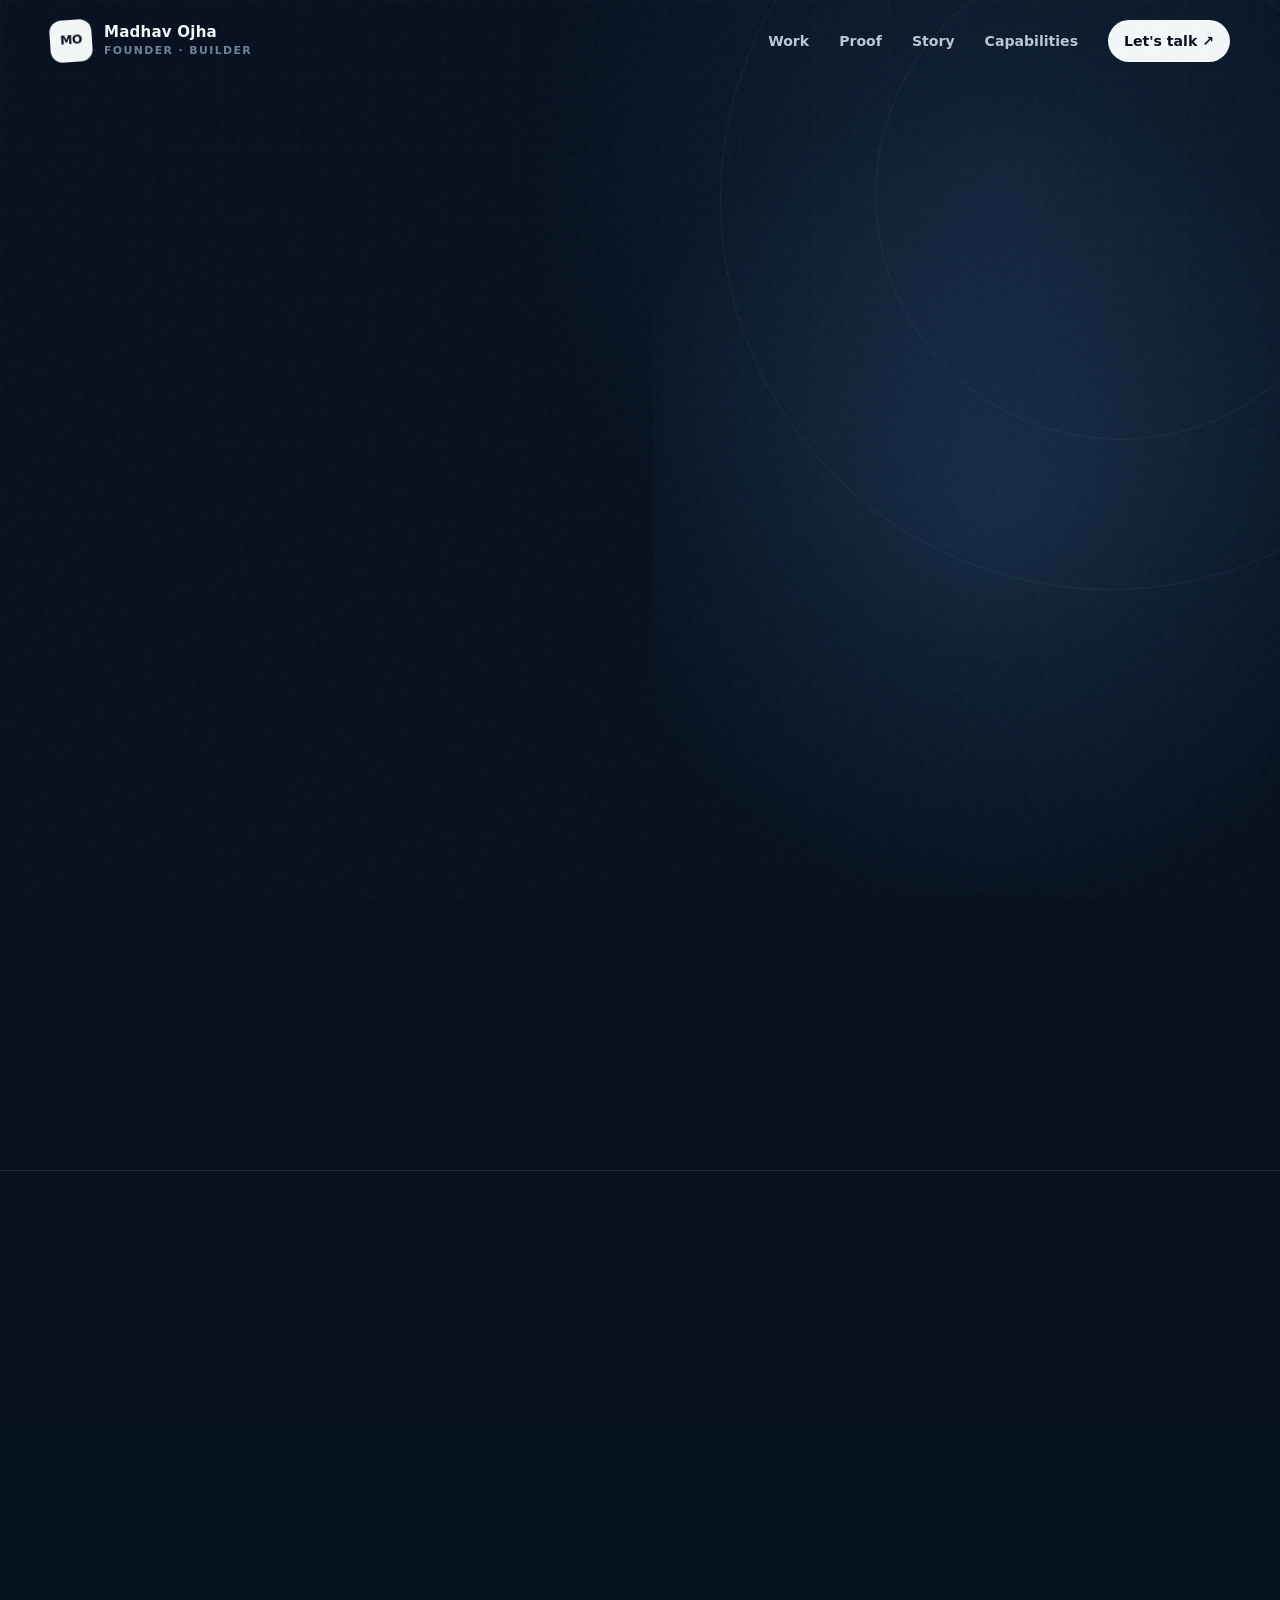
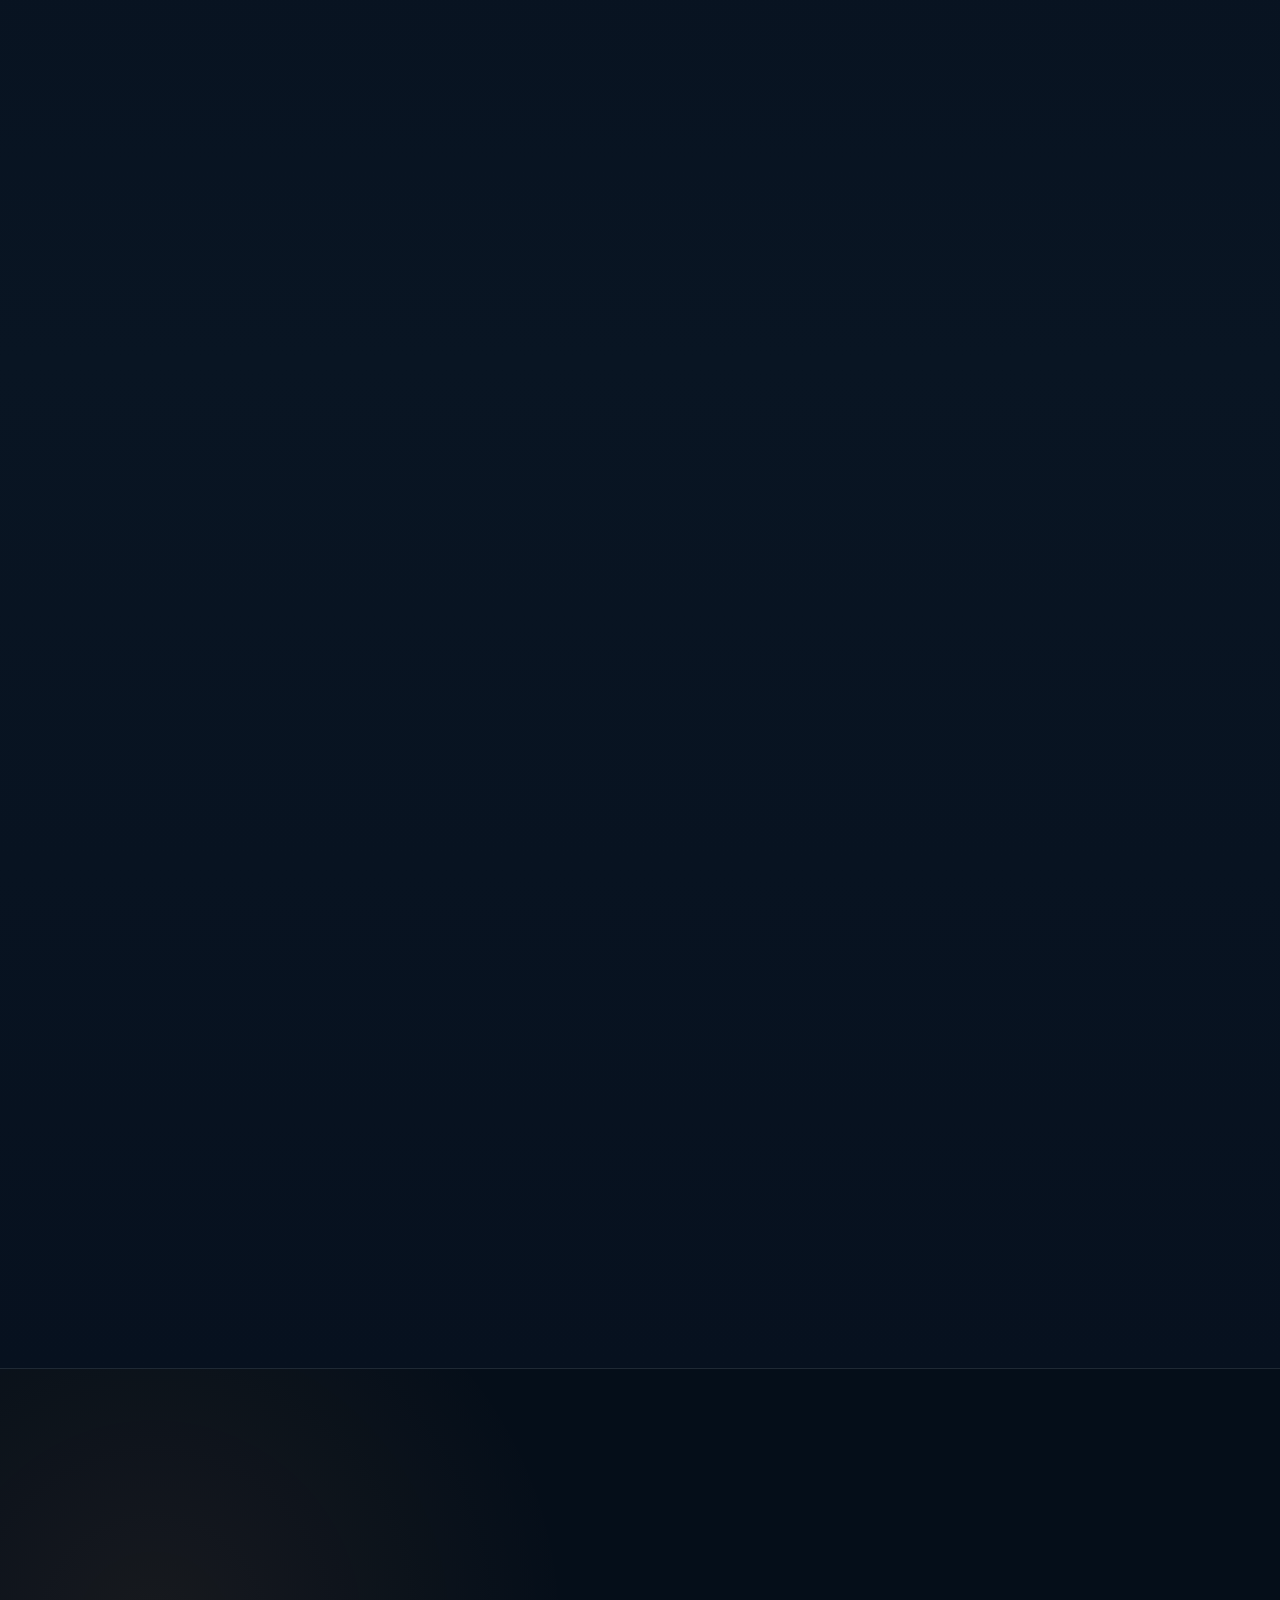
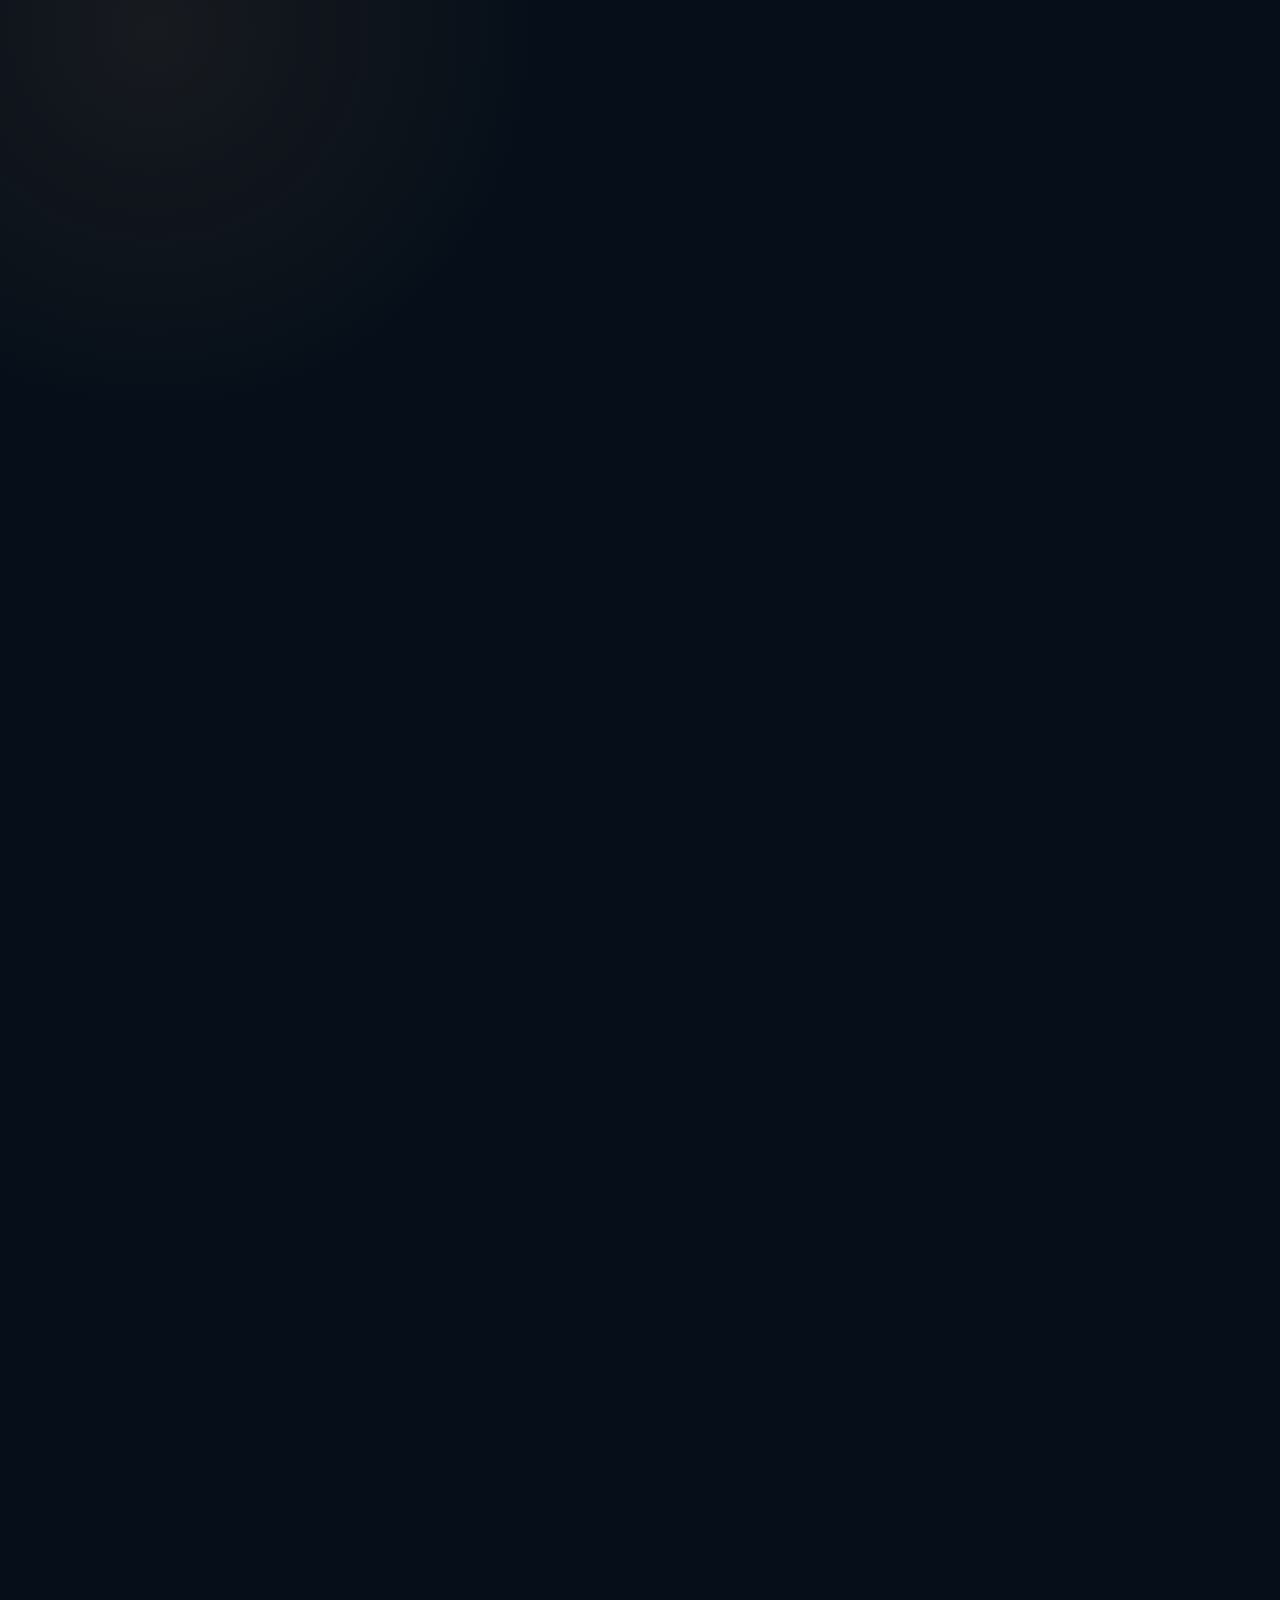
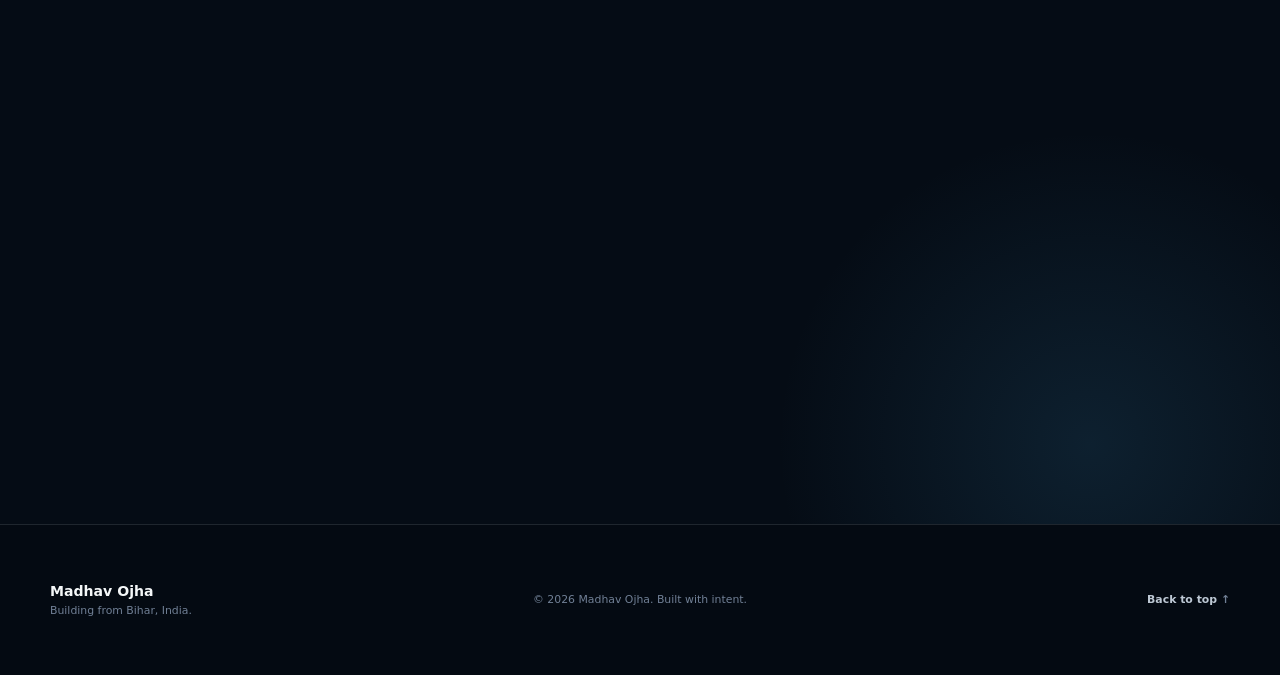
<file: index.html>
<!doctype html>
<html lang="en">
<head>
  <meta charset="utf-8">
  <meta name="viewport" content="width=device-width, initial-scale=1">
  <title>Madhav Ojha — Founder, Product Builder & Aeronautical Engineer</title>
  <meta name="description" content="Portfolio of Madhav Ojha—founder, SIH internal hackathon 1st-rank achiever and IIT Kharagpur competition semifinalist—building practical technology for Bharat.">
  <meta name="author" content="Madhav Ojha">
  <meta name="color-scheme" content="dark">
  <meta property="og:type" content="website">
  <meta property="og:title" content="Madhav Ojha — Founder & Product Builder">
  <meta property="og:description" content="Founder and product builder with a 1st-rank SIH internal hackathon finish and an IIT Kharagpur semifinal milestone.">
  <meta property="og:image" content="assets/images/madhav-ojha.jpg">
  <meta name="twitter:card" content="summary_large_image">
  <meta name="twitter:title" content="Madhav Ojha — Founder & Product Builder">
  <meta name="twitter:description" content="Founder and product builder with a 1st-rank SIH internal hackathon finish and an IIT Kharagpur semifinal milestone.">
  <meta name="twitter:image" content="assets/images/madhav-ojha.jpg">
  <meta http-equiv="Content-Security-Policy" content="default-src 'self'; img-src 'self' data:; style-src 'self'; script-src 'self' 'sha256-ChSaBWZiOTG/kUH80FujHdT/O9gK1FM9XyhYd1ic60k='; connect-src 'self'; object-src 'none'; base-uri 'self'; form-action 'self'">
  <link rel="icon" href="favicon.svg" type="image/svg+xml">
  <link rel="apple-touch-icon" sizes="180x180" href="assets/images/apple-touch-icon.png">
  <link rel="manifest" href="site.webmanifest">
  <link rel="preload" href="assets/images/madhav-ojha.jpg" as="image">
  <link rel="stylesheet" href="assets/css/styles.css">
  <script defer src="assets/js/app.js"></script>
  <script type="application/ld+json">
  {
    "@context": "https://schema.org",
    "@type": "Person",
    "name": "Madhav Ojha",
    "jobTitle": "Founder and Product Builder",
    "description": "Founder and aeronautical engineering student; 1st-rank achiever at a Smart India Hackathon internal round and semifinalist in an IIT Kharagpur competition.",
    "affiliation": {
      "@type": "CollegeOrUniversity",
      "name": "Nalanda College of Engineering, Chandi"
    },
    "sameAs": [
      "https://www.linkedin.com/in/madhav-ojha-a5b8b5340",
      "https://www.instagram.com/buxar__wale"
    ]
  }
  </script>
</head>
<body>
  <a class="skip-link" href="#main-content">Skip to content</a>

  <div class="page-noise" aria-hidden="true"></div>
  <div class="scroll-progress" aria-hidden="true"><span id="scroll-progress-bar"></span></div>

  <header class="site-header" id="site-header">
    <div class="container header-inner">
      <a class="brand" href="#top" aria-label="Madhav Ojha, home">
        <span class="brand-mark" aria-hidden="true">MO</span>
        <span class="brand-copy">
          <strong>Madhav Ojha</strong>
          <small>Founder · Builder</small>
        </span>
      </a>

      <button class="menu-toggle" id="menu-toggle" type="button" aria-expanded="false" aria-controls="site-menu" aria-label="Open navigation">
        <span></span><span></span>
      </button>

      <nav class="site-nav" id="site-menu" aria-label="Main navigation">
        <a href="#work">Work</a>
        <a href="#proof">Proof</a>
        <a href="#story">Story</a>
        <a href="#capabilities">Capabilities</a>
        <a href="#contact" class="nav-cta">Let's talk <span aria-hidden="true">↗</span></a>
      </nav>
    </div>
  </header>

  <main id="main-content">
    <section class="hero" id="top" aria-labelledby="hero-title">
      <div class="hero-orbit orbit-one" aria-hidden="true"></div>
      <div class="hero-orbit orbit-two" aria-hidden="true"></div>
      <div class="container hero-grid">
        <div class="hero-copy reveal">
          <div class="availability"><span aria-hidden="true"></span> Open to purposeful collaborations</div>
          <p class="eyebrow">Founder · Product Builder · Aeronautical Engineering '28</p>
          <h1 id="hero-title">Building practical technology for <em>Bharat's everyday problems.</em></h1>
          <p class="hero-lede">I turn ground-level problems into focused digital products—from safer physical identity and crop intelligence to business operations and event technology.</p>
          <div class="hero-actions">
            <a class="button button-primary" href="#work">Explore selected work <span aria-hidden="true">↓</span></a>
            <a class="button button-quiet" href="https://wa.me/919341934955?text=Hi%20Madhav%2C%20I%20came%20across%20your%20portfolio." target="_blank" rel="noopener noreferrer">Start a conversation <span aria-hidden="true">↗</span></a>
          </div>
          <div class="hero-proof" aria-label="Profile highlights">
            <div><strong>1st</strong><span>SIH Internal Hackathon</span></div>
            <div><strong class="hero-proof-word">Semifinalist</strong><span>IIT Kharagpur</span></div>
            <div><strong>05</strong><span>Focused ventures</span></div>
          </div>
        </div>

        <div class="portrait-stage reveal reveal-delay" aria-label="Portrait of Madhav Ojha">
          <div class="portrait-halo" aria-hidden="true"></div>
          <figure class="portrait-card">
            <img src="assets/images/madhav-ojha.jpg" width="1024" height="1536" alt="Madhav Ojha in formal attire">
            <figcaption>
              <span>Currently building</span>
              <strong>FindVault</strong>
            </figcaption>
          </figure>
          <div class="floating-note note-top" aria-hidden="true">
            <span>01</span>
            <p>Founder mindset<br><strong>Problem → Product</strong></p>
          </div>
          <div class="floating-note note-bottom" aria-hidden="true">
            <span class="signal-dot"></span>
            <p>Startup Bihar<br><strong>Selected</strong></p>
          </div>
        </div>
      </div>

      <div class="container trust-strip reveal" aria-label="Focus areas">
        <span>Identity Tech</span>
        <i aria-hidden="true"></i>
        <span>AgriTech</span>
        <i aria-hidden="true"></i>
        <span>Business OS</span>
        <i aria-hidden="true"></i>
        <span>AI Workflows</span>
        <i aria-hidden="true"></i>
        <span>Community Impact</span>
      </div>
    </section>

    <section class="section work-section" id="work" aria-labelledby="work-title">
      <div class="container">
        <div class="section-heading reveal">
          <div>
            <p class="eyebrow">Selected work · 2026</p>
            <h2 id="work-title">Products built around real friction.</h2>
          </div>
          <p>I focus on useful systems with a clear user, a measurable problem and a realistic path from prototype to adoption.</p>
        </div>

        <article class="featured-project reveal">
          <div class="project-visual findvault-visual" aria-hidden="true">
            <div class="fv-ring ring-a"></div>
            <div class="fv-ring ring-b"></div>
            <div class="qr-device">
              <div class="device-top"><span></span><span></span><span></span></div>
              <div class="mini-qr">
                <i></i><i></i><i></i><i></i><i></i><i></i><i></i><i></i><i></i>
              </div>
              <strong>FINDVAULT</strong>
              <small>SCAN · VERIFY · CONNECT</small>
            </div>
            <span class="visual-label label-one">Owner verified</span>
            <span class="visual-label label-two">Privacy first</span>
          </div>
          <div class="project-copy">
            <div class="project-meta"><span class="status status-live"><i></i> Live platform</span><span>01 / Flagship</span></div>
            <h3>FindVault</h3>
            <p class="project-summary">A QR-powered digital identity layer for belongings, vehicles and community assets—helping people reconnect without exposing private contact details.</p>
            <ul class="project-points">
              <li>Secure owner verification and private contact bridge</li>
              <li>Lost-and-found, vehicle tag and Gram Suraksha workflows</li>
              <li>Business asset lifecycle and digital certificates</li>
            </ul>
            <div class="tag-list" aria-label="FindVault technologies"><span>QR Identity</span><span>Firebase</span><span>Flutter</span><span>Community Tech</span></div>
            <a class="text-link" href="https://findvault-55a8e.web.app" target="_blank" rel="noopener noreferrer">Visit live platform <span aria-hidden="true">↗</span></a>
          </div>
        </article>

        <div class="project-grid">
          <article class="project-card reveal" data-accent="green">
            <div class="project-index">02</div>
            <div class="project-icon" aria-hidden="true">
              <svg viewBox="0 0 32 32"><path d="M25 5C14 5 7 10 7 19c0 4 3 7 7 7 9 0 12-10 11-21Z"/><path d="M7 27c3-7 8-11 15-15"/></svg>
            </div>
            <span class="status"><i></i> In development</span>
            <h3>Farm Guardian</h3>
            <p>AI-assisted crop disease detection, weather-linked risk, offline advisory and farmer-first multilingual workflows.</p>
            <div class="tag-list"><span>AI/ML</span><span>AgriTech</span><span>Offline-first</span></div>
          </article>

          <article class="project-card reveal" data-accent="amber">
            <div class="project-index">03</div>
            <div class="project-icon" aria-hidden="true">
              <svg viewBox="0 0 32 32"><rect x="6" y="4" width="20" height="24" rx="3"/><path d="M10 10h12M10 15h5M10 20h5M20 15v7M17 19h6"/></svg>
            </div>
            <span class="status"><i></i> Product build</span>
            <h3>OmniHisab</h3>
            <p>A modular business operating system for dues, billing, inventory, reminders and everyday service workflows.</p>
            <div class="tag-list"><span>Business OS</span><span>Flutter</span><span>Automation</span></div>
          </article>

          <article class="project-card reveal" data-accent="pink">
            <div class="project-index">04</div>
            <div class="project-icon" aria-hidden="true">
              <svg viewBox="0 0 32 32"><rect x="4" y="7" width="24" height="18" rx="4"/><circle cx="12" cy="14" r="3"/><path d="m7 22 6-5 4 3 4-4 5 6"/></svg>
            </div>
            <span class="status"><i></i> Prototype</span>
            <h3>VivahAI</h3>
            <p>A private event-memory workflow that matches guest selfies to event photos and delivers galleries and reels on WhatsApp.</p>
            <div class="tag-list"><span>Computer Vision</span><span>Events</span><span>WhatsApp</span></div>
          </article>

          <article class="project-card reveal" data-accent="blue">
            <div class="project-index">05</div>
            <div class="project-icon" aria-hidden="true">
              <svg viewBox="0 0 32 32"><path d="M7 22h18l-2-14H9L7 22Z"/><path d="M10 22v4M22 22v4M12 12h8M5 26h22"/></svg>
            </div>
            <span class="status"><i></i> MVP</span>
            <h3>RailSahayak</h3>
            <p>A passenger-support concept for station intelligence, local products and simpler access to useful railway information.</p>
            <div class="tag-list"><span>Travel Tech</span><span>Data</span><span>Mobile</span></div>
          </article>
        </div>
      </div>
    </section>

    <section class="section proof-section" id="proof" aria-labelledby="proof-title">
      <div class="container">
        <div class="section-heading reveal">
          <div>
            <p class="eyebrow">Proof & milestones</p>
            <h2 id="proof-title">The work behind the words.</h2>
          </div>
          <p>A curated record of competition outcomes, recognition, research and continuous learning—grounded in original certificates and award visuals.</p>
        </div>

        <div class="competition-spotlights reveal" aria-label="Featured competition milestones">
          <article class="competition-spotlight competition-spotlight--sih">
            <div class="competition-spotlight-top">
              <span class="competition-number">01</span>
              <small>National innovation track</small>
            </div>
            <div class="competition-spotlight-copy">
              <p>Smart India Hackathon</p>
              <strong>1st Rank</strong>
              <h3>Internal Hackathon</h3>
              <span>Secured the top position at the institute-level internal round—turning a real problem into a focused solution through rapid prototyping and team execution.</span>
            </div>
            <footer><span>Problem solving</span><span>Rapid build</span><span>Team execution</span></footer>
          </article>

          <article class="competition-spotlight competition-spotlight--iit">
            <div class="competition-spotlight-top">
              <span class="competition-number">02</span>
              <small>Case study competition</small>
            </div>
            <div class="competition-spotlight-copy">
              <p>Indian Institute of Technology Kharagpur</p>
              <strong>Semifinalist</strong>
              <h3>The Delhivery Way</h3>
              <span>Advanced to the semifinal stage while representing Nalanda College of Engineering as Team SEC-N in the Unstop Freedom Festival case challenge.</span>
            </div>
            <footer><span>IIT Kharagpur</span><span>Team SEC-N</span><span>Case strategy</span></footer>
          </article>
        </div>

        <div class="proof-summary reveal" aria-label="Achievement summary">
          <article><strong>2nd</strong><span>Tech Ideate · Food Rescue Hub</span></article>
          <article><strong>Top 1000</strong><span>SBI College Youth Ideathon</span></article>
          <article><strong>3rd</strong><span>NCE Photography Contest</span></article>
          <article><strong>Funded</strong><span>FindVault · Startup Bihar</span></article>
        </div>

        <div class="gallery-toolbar reveal">
          <div>
            <p><strong>34</strong> documented milestones</p>
            <span>Tap any item to view the original crop.</span>
          </div>
          <div class="gallery-filters" role="group" aria-label="Filter achievements">
            <button class="filter-button is-active" type="button" data-filter="all" aria-pressed="true">All</button>
            <button class="filter-button" type="button" data-filter="awards" aria-pressed="false">Awards</button>
            <button class="filter-button" type="button" data-filter="competitions" aria-pressed="false">Competitions</button>
            <button class="filter-button" type="button" data-filter="learning" aria-pressed="false">Learning</button>
            <button class="filter-button" type="button" data-filter="leadership" aria-pressed="false">Leadership</button>
          </div>
        </div>

        <div class="achievement-grid" id="achievement-grid">
          <button class="achievement-card achievement-card--tall reveal" type="button" data-category="awards" data-image="assets/images/achievements/findvault-startup-bihar.webp" data-title="FindVault · Startup Bihar" aria-label="View FindVault recognised and funded by Startup Bihar">
            <span class="achievement-image"><img src="assets/images/achievements/findvault-startup-bihar.webp" width="722" height="904" alt="FindVault recognised and funded by Startup Bihar poster" loading="lazy" decoding="async"></span>
            <span class="achievement-caption"><small>Startup recognition</small><strong>FindVault · Startup Bihar</strong><em>Recognised & funded</em></span>
          </button>

          <button class="achievement-card achievement-card--wide reveal" type="button" data-category="awards" data-image="assets/images/achievements/food-rescue-hub-second-place.webp" data-title="Food Rescue Hub · 2nd Position" aria-label="View Food Rescue Hub second position award photos">
            <span class="achievement-image"><img src="assets/images/achievements/food-rescue-hub-second-place.webp" width="722" height="402" alt="Food Rescue Hub second position trophy, certificates and event photographs" loading="lazy" decoding="async"></span>
            <span class="achievement-caption"><small>Team achievement</small><strong>Food Rescue Hub</strong><em>2nd Position · Tech Ideate 2025</em></span>
          </button>

          <button class="achievement-card reveal" type="button" data-category="awards" data-image="assets/images/achievements/photography-contest-third-place.webp" data-title="Photography Contest · 3rd Position" aria-label="View photography contest trophy and certificate">
            <span class="achievement-image"><img src="assets/images/achievements/photography-contest-third-place.webp" width="722" height="990" alt="Third position photography contest trophy and certificate from Startup Cell NCE Chandi" loading="lazy" decoding="async"></span>
            <span class="achievement-caption"><small>Creative achievement</small><strong>Photography Contest</strong><em>3rd Position · Startup Cell NCE</em></span>
          </button>

          <button class="achievement-card achievement-card--tall reveal" type="button" data-category="awards" data-image="assets/images/achievements/sbi-youth-ideathon-top-1000.webp" data-title="SBI Youth Ideathon · Top 1000 India" aria-label="View SBI College Youth Ideathon Top 1000 India certificate">
            <span class="achievement-image"><img src="assets/images/achievements/sbi-youth-ideathon-top-1000.webp" width="722" height="1022" alt="Top 1000 India certificate from SBI College Youth Ideathon 2025" loading="lazy" decoding="async"></span>
            <span class="achievement-caption"><small>National recognition</small><strong>SBI Youth Ideathon</strong><em>Top 1000 India · IIT Delhi</em></span>
          </button>

          <button class="achievement-card reveal" type="button" data-category="awards" data-image="assets/images/achievements/sbi-youth-ideathon-profile.webp" data-title="SBI College Youth Ideathon" aria-label="View SBI College Youth Ideathon participant profile">
            <span class="achievement-image"><img src="assets/images/achievements/sbi-youth-ideathon-profile.webp" width="722" height="416" alt="Madhav Ojha participant profile for SBI College Youth Ideathon" loading="lazy" decoding="async"></span>
            <span class="achievement-caption"><small>National cohort</small><strong>SBI Youth Ideathon</strong><em>Nayi Soch Naya Bharat</em></span>
          </button>

          <button class="achievement-card reveal" type="button" data-category="awards" data-image="assets/images/achievements/campuscrew-100k-honor.webp" data-title="CampusCrew · 100K Milestone Honor" aria-label="View CampusCrew 100K milestone honor certificate">
            <span class="achievement-image"><img src="assets/images/achievements/campuscrew-100k-honor.webp" width="722" height="458" alt="CampusCrew 100K Milestone Honor certificate awarded to Madhav Ojha" loading="lazy" decoding="async"></span>
            <span class="achievement-caption"><small>Community recognition</small><strong>CampusCrew</strong><em>100K Milestone Honor</em></span>
          </button>

          <button class="achievement-card achievement-card--tall reveal" type="button" data-category="leadership" data-image="assets/images/achievements/ecell-iit-bombay-campus-ambassador.webp" data-title="E-Cell IIT Bombay · Campus Ambassador" aria-label="View E-Cell IIT Bombay Campus Ambassador offer letter">
            <span class="achievement-image"><img src="assets/images/achievements/ecell-iit-bombay-campus-ambassador.webp" width="640" height="872" alt="Campus Ambassador offer letter from E-Cell IIT Bombay" loading="lazy" decoding="async"></span>
            <span class="achievement-caption"><small>Leadership</small><strong>E-Cell IIT Bombay</strong><em>Campus Ambassador</em></span>
          </button>

          <button class="achievement-card reveal" type="button" data-category="leadership" data-image="assets/images/achievements/stelmar-research-recognition.webp" data-title="STELMAR 25 · Research Recognition" aria-label="View STELMAR 25 research presentation certificate">
            <span class="achievement-image"><img src="assets/images/achievements/stelmar-research-recognition.webp" width="722" height="514" alt="Certificate of recognition for presenting a paper at STELMAR 25 hosted by BML Munjal University" loading="lazy" decoding="async"></span>
            <span class="achievement-caption"><small>Research</small><strong>STELMAR 25</strong><em>Paper presentation · BMU</em></span>
          </button>

          <button class="achievement-card reveal" type="button" data-category="competitions" data-image="assets/images/achievements/national-road-safety-hackathon.webp" data-title="National Road Safety Hackathon 2025" aria-label="View National Road Safety Hackathon certificate">
            <span class="achievement-image"><img src="assets/images/achievements/national-road-safety-hackathon.webp" width="722" height="496" alt="National Road Safety Hackathon 2025 participation certificate" loading="lazy" decoding="async"></span>
            <span class="achievement-caption"><small>Hackathon</small><strong>National Road Safety</strong><em>Hackathon 2025 · NHAI & HOAI</em></span>
          </button>

          <button class="achievement-card reveal" type="button" data-category="competitions" data-image="assets/images/achievements/samsung-solve-for-tomorrow.webp" data-title="Samsung Solve for Tomorrow 2026" aria-label="View Samsung Solve for Tomorrow certificate">
            <span class="achievement-image"><img src="assets/images/achievements/samsung-solve-for-tomorrow.webp" width="722" height="514" alt="Samsung Solve for Tomorrow 2026 participation certificate" loading="lazy" decoding="async"></span>
            <span class="achievement-caption"><small>Innovation</small><strong>Samsung Solve for Tomorrow</strong><em>2026 participation</em></span>
          </button>

          <button class="achievement-card reveal" type="button" data-category="learning" data-image="assets/images/achievements/gimp-training-iit-bombay.webp" data-title="GIMP Training · IIT Bombay" aria-label="View GIMP training certificate">
            <span class="achievement-image"><img src="assets/images/achievements/gimp-training-iit-bombay.webp" width="722" height="526" alt="GIMP training completion certificate through Spoken Tutorial IIT Bombay" loading="lazy" decoding="async"></span>
            <span class="achievement-caption"><small>Technical learning</small><strong>GIMP Training</strong><em>Spoken Tutorial · IIT Bombay</em></span>
          </button>

          <button class="achievement-card reveal" type="button" data-category="learning" data-image="assets/images/achievements/sebi-investor-awareness.webp" data-title="SEBI Investor Awareness Test" aria-label="View SEBI Investor Awareness Test certificate">
            <span class="achievement-image"><img src="assets/images/achievements/sebi-investor-awareness.webp" width="678" height="490" alt="SEBI Investor Awareness Test completion certificate from SEBI and NISM" loading="lazy" decoding="async"></span>
            <span class="achievement-caption"><small>Financial literacy</small><strong>SEBI Investor Awareness</strong><em>Certified by SEBI & NISM</em></span>
          </button>

          <button class="achievement-card is-gallery-extra reveal" type="button" data-category="learning" data-image="assets/images/achievements/national-financial-literacy-quiz.webp" data-title="National Financial Literacy Quiz 2025" aria-label="View National Financial Literacy Quiz certificate">
            <span class="achievement-image"><img src="assets/images/achievements/national-financial-literacy-quiz.webp" width="722" height="545" alt="National Financial Literacy Quiz 2025 participation certificate from NISM and SEBI" loading="lazy" decoding="async"></span>
            <span class="achievement-caption"><small>Financial literacy</small><strong>National Financial Literacy Quiz</strong><em>2025 · NISM & SEBI</em></span>
          </button>

          <button class="achievement-card achievement-card--tall is-gallery-extra reveal" type="button" data-category="learning" data-image="assets/images/achievements/google-gemini-quizoff.webp" data-title="Google Gemini QuizOff 2026" aria-label="View Google Gemini QuizOff certificate">
            <span class="achievement-image"><img src="assets/images/achievements/google-gemini-quizoff.webp" width="515" height="905" alt="Google Gemini QuizOff 2026 participation certificate" loading="lazy" decoding="async"></span>
            <span class="achievement-caption"><small>AI learning</small><strong>Google Gemini QuizOff</strong><em>2026 · CampusCrew</em></span>
          </button>

          <button class="achievement-card achievement-card--tall is-gallery-extra reveal" type="button" data-category="learning" data-image="assets/images/achievements/poshan-basics-of-nutrition.webp" data-title="POSHAN · Basics of Nutrition" aria-label="View Basics of Nutrition certificate">
            <span class="achievement-image"><img src="assets/images/achievements/poshan-basics-of-nutrition.webp" width="620" height="890" alt="Basics of Nutrition certificate under POSHAN Abhiyaan and ICMR-NIN" loading="lazy" decoding="async"></span>
            <span class="achievement-caption"><small>Nutrition education</small><strong>Basics of Nutrition</strong><em>POSHAN · ICMR-NIN</em></span>
          </button>

          <button class="achievement-card achievement-card--tall is-gallery-extra reveal" type="button" data-category="learning" data-image="assets/images/achievements/poshan-food-fortification.webp" data-title="POSHAN · Food Fortification" aria-label="View Food Fortification certificate">
            <span class="achievement-image"><img src="assets/images/achievements/poshan-food-fortification.webp" width="616" height="832" alt="Food Fortification certificate under POSHAN Abhiyaan and ICMR-NIN" loading="lazy" decoding="async"></span>
            <span class="achievement-caption"><small>Nutrition education</small><strong>Food Fortification</strong><em>POSHAN · ICMR-NIN</em></span>
          </button>

          <button class="achievement-card is-gallery-extra reveal" type="button" data-category="competitions" data-image="assets/images/achievements/ai-quest-devriksh.webp" data-title="AI Quest · DeVriksh" aria-label="View AI Quest certificate">
            <span class="achievement-image"><img src="assets/images/achievements/ai-quest-devriksh.webp" width="664" height="458" alt="AI Quest participation certificate organised by DeVriksh" loading="lazy" decoding="async"></span>
            <span class="achievement-caption"><small>AI competition</small><strong>AI Quest</strong><em>DeVriksh · Unstop</em></span>
          </button>

          <button class="achievement-card is-gallery-extra reveal" type="button" data-category="competitions" data-image="assets/images/achievements/unstop-playstorm.webp" data-title="Unstop Playstorm" aria-label="View Unstop Playstorm certificate">
            <span class="achievement-image"><img src="assets/images/achievements/unstop-playstorm.webp" width="722" height="495" alt="Unstop Playstorm participation certificate" loading="lazy" decoding="async"></span>
            <span class="achievement-caption"><small>Creative thinking</small><strong>Unstop Playstorm</strong><em>Participation</em></span>
          </button>

          <button class="achievement-card is-gallery-extra reveal" type="button" data-category="competitions" data-image="assets/images/achievements/conquest-fiesta-fms-delhi.webp" data-title="Conquest 2026 · FMS Delhi" aria-label="View Conquest 2026 certificate">
            <span class="achievement-image"><img src="assets/images/achievements/conquest-fiesta-fms-delhi.webp" width="667" height="492" alt="Conquest 2026 of Fiesta 2026 participation certificate from FMS University of Delhi" loading="lazy" decoding="async"></span>
            <span class="achievement-caption"><small>Business competition</small><strong>Conquest 2026</strong><em>FMS · University of Delhi</em></span>
          </button>

          <button class="achievement-card is-gallery-extra reveal" type="button" data-category="competitions" data-image="assets/images/achievements/consultium-bash-iit-bhu.webp" data-title="Consultium · B.A.S.H 8.0" aria-label="View Consultium BASH 8 certificate">
            <span class="achievement-image"><img src="assets/images/achievements/consultium-bash-iit-bhu.webp" width="667" height="478" alt="Consultium of BASH 8.0 participation certificate from IIT BHU" loading="lazy" decoding="async"></span>
            <span class="achievement-caption"><small>Business challenge</small><strong>Consultium · B.A.S.H 8.0</strong><em>IIT (BHU)</em></span>
          </button>

          <button class="achievement-card is-gallery-extra reveal" type="button" data-category="competitions" data-image="assets/images/achievements/innovate4impact-iiit-delhi.webp" data-title="Innovate4Impact · E-Summit '26" aria-label="View Innovate4Impact certificate">
            <span class="achievement-image"><img src="assets/images/achievements/innovate4impact-iiit-delhi.webp" width="722" height="512" alt="Innovate4Impact participation certificate for E-Summit 2026" loading="lazy" decoding="async"></span>
            <span class="achievement-caption"><small>Innovation challenge</small><strong>Innovate4Impact</strong><em>E-Summit '26</em></span>
          </button>

          <button class="achievement-card is-gallery-extra reveal" type="button" data-category="competitions" data-image="assets/images/achievements/pitch-perfect-iim-bodh-gaya.webp" data-title="Pitch Perfect 6.0 · IIM Bodh Gaya" aria-label="View Pitch Perfect 6 certificate">
            <span class="achievement-image"><img src="assets/images/achievements/pitch-perfect-iim-bodh-gaya.webp" width="722" height="494" alt="Pitch Perfect 6.0 participation certificate from IIM Bodh Gaya" loading="lazy" decoding="async"></span>
            <span class="achievement-caption"><small>Startup pitch</small><strong>Pitch Perfect 6.0</strong><em>IIM Bodh Gaya · YES 2025</em></span>
          </button>

          <button class="achievement-card is-gallery-extra reveal" type="button" data-category="competitions" data-image="assets/images/achievements/tata-crucible-corporate-quiz.webp" data-title="Tata Crucible Corporate Quiz 2025" aria-label="View Tata Crucible Corporate Quiz certificate">
            <span class="achievement-image"><img src="assets/images/achievements/tata-crucible-corporate-quiz.webp" width="722" height="468" alt="Tata Crucible Corporate Quiz 2025 participation certificate" loading="lazy" decoding="async"></span>
            <span class="achievement-caption"><small>Business quiz</small><strong>Tata Crucible</strong><em>Corporate Quiz 2025</em></span>
          </button>

          <button class="achievement-card is-gallery-extra reveal" type="button" data-category="learning" data-image="assets/images/achievements/marketing-intern-ai-academia.webp" data-title="Marketing Intern Program · AI Academia" aria-label="View AI Academia marketing intern certificate">
            <span class="achievement-image"><img src="assets/images/achievements/marketing-intern-ai-academia.webp" width="722" height="529" alt="Marketing Intern Program participation certificate from AI Academia" loading="lazy" decoding="async"></span>
            <span class="achievement-caption"><small>Professional learning</small><strong>Marketing Intern Program</strong><em>AI Academia</em></span>
          </button>

          <button class="achievement-card is-gallery-extra reveal" type="button" data-category="competitions" data-image="assets/images/achievements/casecrux-iit-patna.webp" data-title="CaseCrux · IIT Patna" aria-label="View CaseCrux certificate">
            <span class="achievement-image"><img src="assets/images/achievements/casecrux-iit-patna.webp" width="722" height="493" alt="CaseCrux Case Study Challenge participation certificate from IIT Patna" loading="lazy" decoding="async"></span>
            <span class="achievement-caption"><small>Case study</small><strong>CaseCrux · E-Summit '26</strong><em>IIT Patna</em></span>
          </button>

          <button class="achievement-card is-gallery-extra reveal" type="button" data-category="competitions" data-image="assets/images/achievements/nationbuilding-case-study.webp" data-title="NationBuilding Case Study 2026" aria-label="View NationBuilding Case Study certificate">
            <span class="achievement-image"><img src="assets/images/achievements/nationbuilding-case-study.webp" width="722" height="506" alt="NationBuilding Case Study Competition 2026 participation certificate" loading="lazy" decoding="async"></span>
            <span class="achievement-caption"><small>Case study</small><strong>NationBuilding</strong><em>Case Study Competition 2026</em></span>
          </button>

          <button class="achievement-card is-gallery-extra reveal" type="button" data-category="competitions" data-image="assets/images/achievements/idea-storm-iiit-bhagalpur.webp" data-title="Idea Storm · IIIT Bhagalpur" aria-label="View Idea Storm certificate">
            <span class="achievement-image"><img src="assets/images/achievements/idea-storm-iiit-bhagalpur.webp" width="722" height="493" alt="Idea Storm Enyugma 2026 participation certificate from IIIT Bhagalpur" loading="lazy" decoding="async"></span>
            <span class="achievement-caption"><small>Ideation</small><strong>Idea Storm · Enyugma '26</strong><em>IIIT Bhagalpur</em></span>
          </button>

          <button class="achievement-card is-gallery-extra reveal" type="button" data-category="competitions" data-image="assets/images/achievements/delhivery-way-iit-kharagpur.webp" data-title="The Delhivery Way · IIT Kharagpur Semifinalist" aria-label="View The Delhivery Way participation certificate supporting the IIT Kharagpur semifinal milestone">
            <span class="achievement-image"><img src="assets/images/achievements/delhivery-way-iit-kharagpur.webp" width="667" height="462" alt="Participation certificate issued to Madhav Ojha of Team SEC-N for The Delhivery Way case study competition organised by IIT Kharagpur" loading="lazy" decoding="async"></span>
            <span class="achievement-caption"><small>Case study · IIT Kharagpur</small><strong>The Delhivery Way</strong><em>Semifinalist · Team SEC-N</em></span>
          </button>

          <button class="achievement-card is-gallery-extra reveal" type="button" data-category="competitions" data-image="assets/images/achievements/anveshan-iim-indore.webp" data-title="Anveshan Startup Challenge · IIM Indore" aria-label="View Anveshan Startup Challenge certificate">
            <span class="achievement-image"><img src="assets/images/achievements/anveshan-iim-indore.webp" width="667" height="463" alt="Anveshan Startup Challenge 1.0 participation certificate from IIM Indore" loading="lazy" decoding="async"></span>
            <span class="achievement-caption"><small>Startup challenge</small><strong>Anveshan 1.0</strong><em>IIM Indore</em></span>
          </button>

          <button class="achievement-card is-gallery-extra reveal" type="button" data-category="competitions" data-image="assets/images/achievements/big-biz-theory-iit-madras.webp" data-title="The Big Biz Theory · IIT Madras" aria-label="View The Big Biz Theory IIT Madras certificate">
            <span class="achievement-image"><img src="assets/images/achievements/big-biz-theory-iit-madras.webp" width="722" height="494" alt="The Big Biz Theory participation certificate from IIT Madras" loading="lazy" decoding="async"></span>
            <span class="achievement-caption"><small>Business case</small><strong>The Big Biz Theory</strong><em>IIT Madras</em></span>
          </button>

          <button class="achievement-card is-gallery-extra reveal" type="button" data-category="competitions" data-image="assets/images/achievements/big-biz-theory-traya.webp" data-title="The Big Biz Theory 2025 · Traya" aria-label="View The Big Biz Theory Traya certificate">
            <span class="achievement-image"><img src="assets/images/achievements/big-biz-theory-traya.webp" width="722" height="526" alt="The Big Biz Theory 2025 participation certificate from Case Club IITM and Traya Health" loading="lazy" decoding="async"></span>
            <span class="achievement-caption"><small>Business case</small><strong>The Big Biz Theory 2025</strong><em>Case Club IITM · Traya</em></span>
          </button>

          <button class="achievement-card is-gallery-extra reveal" type="button" data-category="competitions" data-image="assets/images/achievements/edcs-blueprint-iit-delhi.webp" data-title="eDC's Blueprint 6.0 · IIT Delhi" aria-label="View eDCs Blueprint certificate">
            <span class="achievement-image"><img src="assets/images/achievements/edcs-blueprint-iit-delhi.webp" width="667" height="466" alt="eDC's Blueprint 6.0 participation certificate from IIT Delhi" loading="lazy" decoding="async"></span>
            <span class="achievement-caption"><small>Entrepreneurship</small><strong>eDC's Blueprint 6.0</strong><em>IIT Delhi</em></span>
          </button>

          <button class="achievement-card is-gallery-extra reveal" type="button" data-category="competitions" data-image="assets/images/achievements/abhivyakt-sscb-delhi.webp" data-title="Abhivyakt Social B-Plan · SSCBS" aria-label="View Abhivyakt social business plan certificate">
            <span class="achievement-image"><img src="assets/images/achievements/abhivyakt-sscb-delhi.webp" width="722" height="493" alt="Abhivyakt Social B-Plan Competition participation certificate from SSCBS University of Delhi" loading="lazy" decoding="async"></span>
            <span class="achievement-caption"><small>Social enterprise</small><strong>Abhivyakt · Crescendo</strong><em>SSCBS · University of Delhi</em></span>
          </button>

          <button class="achievement-card is-gallery-extra reveal" type="button" data-category="competitions" data-image="assets/images/achievements/ey-techathon-6.webp" data-title="EY Techathon 6.0" aria-label="View EY Techathon certificate">
            <span class="achievement-image"><img src="assets/images/achievements/ey-techathon-6.webp" width="722" height="502" alt="EY Techathon 6.0 participation certificate" loading="lazy" decoding="async"></span>
            <span class="achievement-caption"><small>Technology challenge</small><strong>EY Techathon 6.0</strong><em>Executive Summary Round</em></span>
          </button>
        </div>

        <div class="gallery-actions reveal">
          <button class="button button-quiet" id="gallery-toggle" type="button" aria-expanded="false">View all 34 milestones <span aria-hidden="true">↓</span></button>
          <p id="gallery-status" aria-live="polite">Showing 12 highlighted milestones.</p>
        </div>
      </div>
    </section>

    <section class="section story-section" id="story" aria-labelledby="story-title">
      <div class="container story-grid">
        <div class="story-intro reveal">
          <p class="eyebrow">The story</p>
          <h2 id="story-title">Engineering taught me precision. Building taught me empathy.</h2>
          <p>I am pursuing B.Tech in Aeronautical Engineering at Nalanda College of Engineering, Chandi. Outside the classroom, I build products around problems I can observe—lost assets, farm uncertainty, fragmented business records and inaccessible digital workflows.</p>
          <p>My strongest work lives at the intersection of product thinking, rapid execution and local context.</p>
          <blockquote>“Useful innovation begins when technology understands the person using it.”</blockquote>
        </div>

        <ol class="timeline reveal" aria-label="Madhav Ojha milestones">
          <li>
            <span class="timeline-year">2024</span>
            <div><strong>Started Aeronautical Engineering</strong><p>Nalanda College of Engineering, Chandi · Session 2024–2028</p></div>
          </li>
          <li>
            <span class="timeline-year">SIH</span>
            <div><strong>1st Rank · Internal Hackathon</strong><p>Combined problem framing, rapid prototyping and team execution to secure the institute-level top position.</p></div>
          </li>
          <li>
            <span class="timeline-year">IIT KGP</span>
            <div><strong>Semifinalist · The Delhivery Way</strong><p>Represented NCE Chandi as Team SEC-N in the IIT Kharagpur-organised case study competition.</p></div>
          </li>
          <li>
            <span class="timeline-year">2026</span>
            <div><strong>Recognised & funded through Startup Bihar</strong><p>Advanced FindVault as a practical, scalable identity and safety platform.</p></div>
          </li>
          <li>
            <span class="timeline-year">Now</span>
            <div><strong>Shipping, testing and learning</strong><p>Strengthening products for reliability, field adoption and long-term usefulness.</p></div>
          </li>
        </ol>
      </div>
    </section>

    <section class="section capabilities-section" id="capabilities" aria-labelledby="capabilities-title">
      <div class="container">
        <div class="section-heading reveal">
          <div>
            <p class="eyebrow">Capabilities</p>
            <h2 id="capabilities-title">From blank page to usable product.</h2>
          </div>
          <p>I combine product judgment with hands-on technical execution, keeping the end user visible through every decision.</p>
        </div>

        <div class="capability-grid">
          <article class="capability-card reveal"><span>01</span><h3>Product strategy</h3><p>Problem framing, user flows, feature priorities, roadmaps and practical MVP scope.</p></article>
          <article class="capability-card reveal"><span>02</span><h3>Mobile products</h3><p>Flutter application architecture, responsive interfaces and offline-first thinking.</p></article>
          <article class="capability-card reveal"><span>03</span><h3>Cloud foundations</h3><p>Firebase workflows, authentication, storage, security rules and reliable data flows.</p></article>
          <article class="capability-card reveal"><span>04</span><h3>Applied AI</h3><p>Computer-vision and automation workflows designed around consent and usefulness.</p></article>
          <article class="capability-card reveal"><span>05</span><h3>Rapid prototyping</h3><p>Turning a concept into something testable, presentable and ready for feedback.</p></article>
          <article class="capability-card reveal"><span>06</span><h3>Founder communication</h3><p>Pitch structure, product storytelling and clear demonstrations for stakeholders.</p></article>
        </div>

        <div class="build-method reveal" aria-label="Product development approach">
          <div class="method-title"><p class="eyebrow">How I build</p><h3>Grounded. Fast. Accountable.</h3></div>
          <ol>
            <li><span>01</span><strong>Observe</strong><small>Find the real friction</small></li>
            <li><span>02</span><strong>Design</strong><small>Reduce it to a clear flow</small></li>
            <li><span>03</span><strong>Ship</strong><small>Build the smallest useful version</small></li>
            <li><span>04</span><strong>Learn</strong><small>Test, measure and improve</small></li>
          </ol>
        </div>
      </div>
    </section>

    <section class="contact-section" id="contact" aria-labelledby="contact-title">
      <div class="contact-glow" aria-hidden="true"></div>
      <div class="container contact-grid">
        <div class="contact-copy reveal">
          <p class="eyebrow">Start a conversation</p>
          <h2 id="contact-title">Have a meaningful problem worth building for?</h2>
          <p>Share the context. If the problem and intent align, we can explore the next practical step together.</p>
          <div class="contact-links">
            <a href="https://wa.me/919341934955?text=Hi%20Madhav%2C%20I%20came%20across%20your%20portfolio." target="_blank" rel="noopener noreferrer"><span>WhatsApp</span><strong>+91 93419 34955</strong><i aria-hidden="true">↗</i></a>
            <a href="https://www.linkedin.com/in/madhav-ojha-a5b8b5340" target="_blank" rel="noopener noreferrer"><span>LinkedIn</span><strong>Connect professionally</strong><i aria-hidden="true">↗</i></a>
          </div>
        </div>

        <form class="contact-form reveal" id="contact-form">
          <div class="form-row">
            <label for="name">Your name</label>
            <input id="name" name="name" type="text" autocomplete="name" placeholder="How should I address you?" maxlength="80" required>
          </div>
          <div class="form-row">
            <label for="topic">What are you building?</label>
            <select id="topic" name="topic" required>
              <option value="" selected disabled>Select a topic</option>
              <option>Startup collaboration</option>
              <option>Product or technology project</option>
              <option>Speaking or event invitation</option>
              <option>Something else</option>
            </select>
          </div>
          <div class="form-row">
            <label for="message">A little context</label>
            <textarea id="message" name="message" rows="5" placeholder="Problem, idea, timeline or anything useful…" maxlength="900" required></textarea>
            <small><span id="message-count">0</span>/900</small>
          </div>
          <button class="button button-primary form-submit" type="submit">Continue on WhatsApp <span aria-hidden="true">↗</span></button>
          <p class="form-note">This form does not store your information. It prepares a message for you to review in WhatsApp.</p>
          <p class="form-status" id="form-status" role="status" aria-live="polite"></p>
        </form>
      </div>
    </section>
  </main>

  <dialog class="achievement-lightbox" id="achievement-lightbox" aria-labelledby="lightbox-title">
    <div class="lightbox-bar">
      <div><small>Certificate & achievement</small><strong id="lightbox-title">Achievement</strong></div>
      <button id="lightbox-close" type="button" aria-label="Close image viewer">×</button>
    </div>
    <div class="lightbox-stage">
      <button class="lightbox-arrow lightbox-prev" id="lightbox-prev" type="button" aria-label="Previous achievement">←</button>
      <img id="lightbox-image" src="assets/images/achievements/findvault-startup-bihar.webp" alt="">
      <button class="lightbox-arrow lightbox-next" id="lightbox-next" type="button" aria-label="Next achievement">→</button>
    </div>
    <p id="lightbox-counter">1 / 34</p>
  </dialog>

  <footer class="site-footer">
    <div class="container footer-inner">
      <div><strong>Madhav Ojha</strong><span>Building from Bihar, India.</span></div>
      <p>© <span id="current-year">2026</span> Madhav Ojha. Built with intent.</p>
      <a href="#top">Back to top <span aria-hidden="true">↑</span></a>
    </div>
  </footer>

  <noscript><div class="noscript">JavaScript is off. The portfolio still works; use the direct WhatsApp or LinkedIn links to connect.</div></noscript>
</body>
</html>
</file>
<file: assets/css/styles.css>
:root {
  --bg: #07111f;
  --bg-deep: #040a12;
  --panel: #0c1928;
  --panel-soft: #102134;
  --line: rgba(220, 232, 244, 0.12);
  --line-strong: rgba(220, 232, 244, 0.22);
  --ink: #f4f7f8;
  --muted: #a7b3c2;
  --quiet: #718096;
  --cyan: #7ee6f2;
  --blue: #5e9dff;
  --green: #7bd9a6;
  --amber: #f3aa62;
  --pink: #f29cc5;
  --shadow: 0 24px 70px rgba(0, 0, 0, 0.34);
  --radius-lg: 28px;
  --radius-md: 20px;
  --radius-sm: 14px;
  --container: 1180px;
  --font: "Aptos", "Segoe UI Variable", "Segoe UI", Inter, system-ui, -apple-system, BlinkMacSystemFont, sans-serif;
}

*,
*::before,
*::after {
  box-sizing: border-box;
}

html {
  scroll-behavior: smooth;
  background: var(--bg-deep);
}

body {
  margin: 0;
  min-width: 320px;
  color: var(--ink);
  background:
    radial-gradient(circle at 78% 2%, rgba(77, 145, 215, 0.12), transparent 30rem),
    var(--bg);
  font-family: var(--font);
  font-size: 16px;
  line-height: 1.6;
  -webkit-font-smoothing: antialiased;
  text-rendering: optimizeLegibility;
}

body.menu-open,
body.lightbox-open {
  overflow: hidden;
}

img {
  display: block;
  max-width: 100%;
}

[hidden] {
  display: none !important;
}

button,
input,
textarea,
select {
  color: inherit;
  font: inherit;
}

button,
a {
  -webkit-tap-highlight-color: transparent;
}

a {
  color: inherit;
  text-decoration: none;
}

p,
h1,
h2,
h3,
h4,
figure,
blockquote {
  margin-top: 0;
}

::selection {
  color: #04111b;
  background: var(--cyan);
}

:focus-visible {
  outline: 3px solid var(--cyan);
  outline-offset: 4px;
}

.container {
  width: min(calc(100% - 40px), var(--container));
  margin-inline: auto;
}

.skip-link {
  position: fixed;
  top: 12px;
  left: 12px;
  z-index: 1000;
  padding: 10px 16px;
  color: #04111b;
  background: var(--cyan);
  border-radius: 10px;
  font-weight: 800;
  transform: translateY(-160%);
  transition: transform 160ms ease;
}

.skip-link:focus {
  transform: translateY(0);
}

.page-noise {
  position: fixed;
  inset: 0;
  z-index: 999;
  opacity: 0.035;
  pointer-events: none;
  background-image: url("data:image/svg+xml,%3Csvg viewBox='0 0 160 160' xmlns='http://www.w3.org/2000/svg'%3E%3Cfilter id='n'%3E%3CfeTurbulence type='fractalNoise' baseFrequency='.85' numOctaves='4' stitchTiles='stitch'/%3E%3C/filter%3E%3Crect width='100%25' height='100%25' filter='url(%23n)' opacity='.8'/%3E%3C/svg%3E");
}

.scroll-progress {
  position: fixed;
  inset: 0 0 auto;
  z-index: 1001;
  height: 2px;
  background: transparent;
}

.scroll-progress span {
  display: block;
  width: 0;
  height: 100%;
  background: linear-gradient(90deg, var(--amber), var(--cyan));
}

.site-header {
  position: fixed;
  inset: 0 0 auto;
  z-index: 100;
  border-bottom: 1px solid transparent;
  transition: background 220ms ease, border-color 220ms ease, box-shadow 220ms ease;
}

.site-header.is-scrolled {
  background: rgba(5, 12, 21, 0.82);
  border-color: var(--line);
  box-shadow: 0 10px 30px rgba(0, 0, 0, 0.14);
  backdrop-filter: blur(18px) saturate(130%);
}

.header-inner {
  display: flex;
  align-items: center;
  justify-content: space-between;
  min-height: 82px;
  gap: 24px;
}

.brand {
  display: inline-flex;
  align-items: center;
  gap: 12px;
}

.brand-mark {
  display: grid;
  width: 42px;
  height: 42px;
  place-items: center;
  color: #07111f;
  background: var(--ink);
  border-radius: 12px;
  font-size: 0.77rem;
  font-weight: 900;
  letter-spacing: -0.04em;
  transform: rotate(-4deg);
}

.brand-copy {
  display: grid;
  line-height: 1.15;
}

.brand-copy strong {
  font-size: 0.94rem;
  letter-spacing: 0.015em;
}

.brand-copy small {
  margin-top: 4px;
  color: var(--quiet);
  font-size: 0.68rem;
  font-weight: 700;
  letter-spacing: 0.13em;
  text-transform: uppercase;
}

.site-nav {
  display: flex;
  align-items: center;
  gap: 30px;
}

.site-nav a {
  color: #bdc7d3;
  font-size: 0.88rem;
  font-weight: 700;
  transition: color 180ms ease;
}

.site-nav a:hover,
.site-nav a.is-active {
  color: var(--ink);
}

.site-nav .nav-cta {
  padding: 10px 16px;
  color: #07111f;
  background: var(--ink);
  border-radius: 999px;
}

.site-nav .nav-cta:hover {
  color: #07111f;
  background: var(--cyan);
}

.menu-toggle {
  display: none;
  width: 44px;
  height: 44px;
  padding: 0;
  border: 1px solid var(--line);
  background: rgba(255, 255, 255, 0.03);
  border-radius: 12px;
}

.menu-toggle span {
  display: block;
  width: 18px;
  height: 1.5px;
  margin: 5px auto;
  background: var(--ink);
  transition: transform 180ms ease;
}

.menu-toggle[aria-expanded="true"] span:first-child {
  transform: translateY(3.2px) rotate(45deg);
}

.menu-toggle[aria-expanded="true"] span:last-child {
  transform: translateY(-3.2px) rotate(-45deg);
}

.hero {
  position: relative;
  min-height: 100svh;
  padding: 152px 0 34px;
  overflow: hidden;
  border-bottom: 1px solid var(--line);
  isolation: isolate;
}

.hero::before {
  content: "";
  position: absolute;
  inset: 0;
  z-index: -2;
  opacity: 0.42;
  background-image:
    linear-gradient(rgba(255, 255, 255, 0.035) 1px, transparent 1px),
    linear-gradient(90deg, rgba(255, 255, 255, 0.035) 1px, transparent 1px);
  background-size: 74px 74px;
  mask-image: linear-gradient(to bottom, black, transparent 78%);
}

.hero::after {
  content: "";
  position: absolute;
  top: 0;
  right: -5%;
  z-index: -1;
  width: 54%;
  height: 86%;
  background: radial-gradient(circle, rgba(79, 158, 229, 0.16), rgba(7, 17, 31, 0) 68%);
}

.hero-grid {
  display: grid;
  grid-template-columns: minmax(0, 1.15fr) minmax(350px, 0.85fr);
  align-items: center;
  gap: clamp(46px, 7vw, 96px);
}

.hero-copy {
  position: relative;
  z-index: 2;
}

.availability {
  display: inline-flex;
  align-items: center;
  gap: 9px;
  margin-bottom: 30px;
  padding: 7px 11px;
  color: #c8d2dd;
  border: 1px solid var(--line);
  background: rgba(255, 255, 255, 0.025);
  border-radius: 999px;
  font-size: 0.74rem;
  font-weight: 700;
}

.availability > span {
  position: relative;
  width: 7px;
  height: 7px;
  background: var(--green);
  border-radius: 50%;
  box-shadow: 0 0 0 5px rgba(123, 217, 166, 0.1);
}

.eyebrow {
  margin-bottom: 16px;
  color: var(--cyan);
  font-size: 0.73rem;
  font-weight: 800;
  letter-spacing: 0.16em;
  text-transform: uppercase;
}

.hero h1 {
  max-width: 800px;
  margin-bottom: 28px;
  font-size: clamp(3.2rem, 6.45vw, 6.35rem);
  font-weight: 760;
  letter-spacing: -0.064em;
  line-height: 0.94;
}

.hero h1 em {
  display: block;
  color: transparent;
  background: linear-gradient(100deg, #e9f6f6 3%, var(--cyan) 50%, #7daeff 98%);
  background-clip: text;
  -webkit-background-clip: text;
  font-style: normal;
}

.hero-lede {
  max-width: 680px;
  margin-bottom: 34px;
  color: var(--muted);
  font-size: clamp(1rem, 1.4vw, 1.16rem);
}

.hero-actions {
  display: flex;
  flex-wrap: wrap;
  gap: 12px;
}

.button {
  display: inline-flex;
  min-height: 52px;
  align-items: center;
  justify-content: center;
  gap: 12px;
  padding: 13px 20px;
  border: 1px solid transparent;
  border-radius: 999px;
  cursor: pointer;
  font-size: 0.88rem;
  font-weight: 800;
  transition: transform 180ms ease, background 180ms ease, border-color 180ms ease, box-shadow 180ms ease;
}

.button:hover {
  transform: translateY(-2px);
}

.button-primary {
  color: #07111f;
  background: var(--ink);
  box-shadow: 0 12px 35px rgba(224, 240, 245, 0.12);
}

.button-primary:hover {
  background: var(--cyan);
  box-shadow: 0 16px 40px rgba(126, 230, 242, 0.16);
}

.button-quiet {
  color: var(--ink);
  border-color: var(--line-strong);
  background: rgba(255, 255, 255, 0.035);
}

.button-quiet:hover {
  border-color: rgba(126, 230, 242, 0.45);
  background: rgba(126, 230, 242, 0.08);
}

.hero-proof {
  display: flex;
  margin-top: 52px;
}

.hero-proof > div {
  display: grid;
  min-width: 138px;
  padding-right: 24px;
}

.hero-proof > div + div {
  padding-left: 24px;
  border-left: 1px solid var(--line);
}

.hero-proof strong {
  font-size: 1.05rem;
  letter-spacing: -0.03em;
}

.hero-proof .hero-proof-word {
  font-size: 0.92rem;
  letter-spacing: -0.025em;
}

.hero-proof span {
  color: var(--quiet);
  font-size: 0.72rem;
  font-weight: 700;
}

.portrait-stage {
  position: relative;
  width: min(100%, 430px);
  justify-self: end;
  padding: 18px;
}

.portrait-halo {
  position: absolute;
  inset: 5% -12% -7%;
  z-index: -1;
  border: 1px solid rgba(126, 230, 242, 0.18);
  border-radius: 50%;
  transform: rotate(-9deg);
}

.portrait-halo::before,
.portrait-halo::after {
  content: "";
  position: absolute;
  border-radius: 50%;
}

.portrait-halo::before {
  inset: 8%;
  border: 1px dashed rgba(243, 170, 98, 0.19);
}

.portrait-halo::after {
  top: 13%;
  right: -5px;
  width: 10px;
  height: 10px;
  background: var(--amber);
  box-shadow: 0 0 22px rgba(243, 170, 98, 0.8);
}

.portrait-card {
  position: relative;
  margin: 0;
  aspect-ratio: 0.78;
  overflow: hidden;
  border: 1px solid rgba(255, 255, 255, 0.18);
  border-radius: 200px 200px 28px 28px;
  background: var(--panel);
  box-shadow: var(--shadow);
}

.portrait-card::after {
  content: "";
  position: absolute;
  inset: 0;
  background: linear-gradient(to bottom, transparent 52%, rgba(2, 7, 14, 0.16) 70%, rgba(2, 7, 14, 0.86));
  pointer-events: none;
}

.portrait-card img {
  width: 100%;
  height: 100%;
  object-fit: cover;
  object-position: 50% 20%;
  filter: saturate(0.84) contrast(1.02);
}

.portrait-card figcaption {
  position: absolute;
  right: 26px;
  bottom: 24px;
  left: 26px;
  z-index: 2;
  display: grid;
  color: #fff;
}

.portrait-card figcaption span {
  color: #c2ced8;
  font-size: 0.7rem;
  font-weight: 700;
  letter-spacing: 0.12em;
  text-transform: uppercase;
}

.portrait-card figcaption strong {
  font-size: 1.25rem;
}

.floating-note {
  position: absolute;
  z-index: 3;
  display: flex;
  align-items: center;
  gap: 11px;
  padding: 12px 15px;
  border: 1px solid rgba(255, 255, 255, 0.16);
  background: rgba(10, 24, 38, 0.87);
  border-radius: 14px;
  box-shadow: 0 16px 40px rgba(0, 0, 0, 0.24);
  backdrop-filter: blur(14px);
}

.floating-note > span:not(.signal-dot) {
  display: grid;
  width: 32px;
  height: 32px;
  place-items: center;
  color: #07111f;
  background: var(--cyan);
  border-radius: 10px;
  font-size: 0.74rem;
  font-weight: 900;
}

.floating-note p {
  margin: 0;
  color: var(--quiet);
  font-size: 0.68rem;
  line-height: 1.35;
}

.floating-note strong {
  color: var(--ink);
  font-size: 0.76rem;
}

.note-top {
  top: 18%;
  left: -55px;
}

.note-bottom {
  right: -42px;
  bottom: 15%;
}

.signal-dot {
  width: 10px;
  height: 10px;
  background: var(--green);
  border-radius: 50%;
  box-shadow: 0 0 0 6px rgba(123, 217, 166, 0.12);
}

.trust-strip {
  display: flex;
  align-items: center;
  justify-content: space-between;
  gap: 14px;
  margin-top: 76px;
  padding-top: 27px;
  color: #78879a;
  border-top: 1px solid var(--line);
  font-size: 0.69rem;
  font-weight: 800;
  letter-spacing: 0.11em;
  text-transform: uppercase;
}

.trust-strip i {
  width: 4px;
  height: 4px;
  background: #526175;
  border-radius: 50%;
}

.hero-orbit {
  position: absolute;
  z-index: -1;
  border: 1px solid rgba(255, 255, 255, 0.06);
  border-radius: 50%;
  pointer-events: none;
}

.orbit-one {
  top: -190px;
  right: -220px;
  width: 780px;
  height: 780px;
}

.orbit-two {
  top: -50px;
  right: -85px;
  width: 490px;
  height: 490px;
}

.section {
  position: relative;
  padding: clamp(90px, 11vw, 150px) 0;
}

.section-heading {
  display: grid;
  grid-template-columns: minmax(0, 1.25fr) minmax(280px, 0.75fr);
  align-items: end;
  gap: 70px;
  margin-bottom: 58px;
}

.section-heading h2,
.story-intro h2,
.contact-copy h2 {
  margin-bottom: 0;
  font-size: clamp(2.25rem, 4.1vw, 4.35rem);
  letter-spacing: -0.055em;
  line-height: 1.02;
}

.section-heading > p,
.contact-copy > p,
.story-intro > p {
  margin-bottom: 0;
  color: var(--muted);
}

.work-section {
  background: linear-gradient(180deg, #07111f, #091523 44%, #07111f);
}

.featured-project {
  display: grid;
  grid-template-columns: minmax(0, 1.05fr) minmax(340px, 0.95fr);
  min-height: 560px;
  overflow: hidden;
  border: 1px solid var(--line-strong);
  background: #0b1827;
  border-radius: var(--radius-lg);
  box-shadow: var(--shadow);
}

.project-visual {
  position: relative;
  display: grid;
  min-height: 540px;
  place-items: center;
  overflow: hidden;
  border-right: 1px solid var(--line);
  background:
    linear-gradient(rgba(255,255,255,.025) 1px, transparent 1px),
    linear-gradient(90deg, rgba(255,255,255,.025) 1px, transparent 1px),
    radial-gradient(circle at 50% 45%, #173a49, #091523 66%);
  background-size: 42px 42px, 42px 42px, auto;
}

.fv-ring {
  position: absolute;
  border: 1px solid rgba(126, 230, 242, 0.22);
  border-radius: 50%;
}

.ring-a {
  width: 420px;
  height: 420px;
}

.ring-b {
  width: 315px;
  height: 315px;
  border-color: rgba(243, 170, 98, 0.25);
  border-style: dashed;
  transform: rotate(18deg);
}

.qr-device {
  position: relative;
  z-index: 2;
  display: grid;
  width: 230px;
  min-height: 300px;
  place-items: center;
  padding: 38px 28px 28px;
  border: 1px solid rgba(255, 255, 255, 0.25);
  background: linear-gradient(145deg, rgba(25, 54, 71, 0.95), rgba(7, 19, 31, 0.96));
  border-radius: 26px;
  box-shadow: 0 30px 65px rgba(0, 0, 0, 0.42), inset 0 1px rgba(255, 255, 255, 0.15);
  transform: rotate(-5deg);
}

.device-top {
  position: absolute;
  top: 14px;
  right: 16px;
  left: 16px;
  display: flex;
  gap: 5px;
}

.device-top span {
  width: 5px;
  height: 5px;
  background: rgba(255, 255, 255, 0.18);
  border-radius: 50%;
}

.mini-qr {
  display: grid;
  width: 128px;
  height: 128px;
  grid-template-columns: repeat(3, 1fr);
  gap: 7px;
  padding: 10px;
  background: #f5f7f5;
  border-radius: 12px;
}

.mini-qr i {
  background: #0a1d29;
  border-radius: 2px;
}

.mini-qr i:nth-child(2),
.mini-qr i:nth-child(4),
.mini-qr i:nth-child(6),
.mini-qr i:nth-child(8) {
  transform: scale(0.48);
}

.qr-device strong {
  margin-top: 14px;
  font-size: 1.04rem;
  letter-spacing: 0.12em;
}

.qr-device small {
  color: var(--cyan);
  font-size: 0.53rem;
  font-weight: 800;
  letter-spacing: 0.12em;
}

.visual-label {
  position: absolute;
  z-index: 3;
  padding: 8px 12px;
  color: #c6d6df;
  border: 1px solid var(--line-strong);
  background: rgba(6, 18, 30, 0.84);
  border-radius: 999px;
  font-size: 0.66rem;
  font-weight: 800;
  backdrop-filter: blur(10px);
}

.label-one {
  top: 24%;
  left: 8%;
}

.label-two {
  right: 7%;
  bottom: 24%;
}

.project-copy {
  display: flex;
  flex-direction: column;
  justify-content: center;
  padding: clamp(34px, 5vw, 68px);
}

.project-meta {
  display: flex;
  align-items: center;
  justify-content: space-between;
  gap: 20px;
  margin-bottom: 28px;
  color: var(--quiet);
  font-size: 0.69rem;
  font-weight: 800;
  letter-spacing: 0.08em;
  text-transform: uppercase;
}

.status {
  display: inline-flex;
  width: max-content;
  align-items: center;
  gap: 7px;
  padding: 6px 9px;
  color: #aebaca;
  border: 1px solid var(--line);
  background: rgba(255, 255, 255, 0.025);
  border-radius: 999px;
  font-size: 0.64rem;
  font-weight: 800;
  letter-spacing: 0.06em;
  text-transform: uppercase;
}

.status i {
  width: 6px;
  height: 6px;
  background: var(--blue);
  border-radius: 50%;
}

.status-live {
  color: #bff0d2;
  border-color: rgba(123, 217, 166, 0.24);
  background: rgba(123, 217, 166, 0.06);
}

.status-live i {
  background: var(--green);
  box-shadow: 0 0 0 4px rgba(123, 217, 166, 0.1);
}

.project-copy h3 {
  margin-bottom: 18px;
  font-size: clamp(2.5rem, 4vw, 4.1rem);
  letter-spacing: -0.06em;
  line-height: 1;
}

.project-summary {
  margin-bottom: 22px;
  color: var(--muted);
  font-size: 1.03rem;
}

.project-points {
  display: grid;
  gap: 10px;
  margin: 0 0 26px;
  padding: 0;
  color: #c2ccd7;
  list-style: none;
  font-size: 0.87rem;
}

.project-points li {
  position: relative;
  padding-left: 20px;
}

.project-points li::before {
  content: "";
  position: absolute;
  top: 0.7em;
  left: 0;
  width: 7px;
  height: 1px;
  background: var(--cyan);
}

.tag-list {
  display: flex;
  flex-wrap: wrap;
  gap: 7px;
}

.tag-list span {
  padding: 5px 9px;
  color: #8494a7;
  border: 1px solid var(--line);
  border-radius: 999px;
  font-size: 0.62rem;
  font-weight: 800;
}

.text-link {
  display: inline-flex;
  width: max-content;
  align-items: center;
  gap: 8px;
  margin-top: 30px;
  padding-bottom: 4px;
  border-bottom: 1px solid rgba(126, 230, 242, 0.45);
  font-size: 0.83rem;
  font-weight: 800;
}

.text-link:hover {
  color: var(--cyan);
}

.project-grid {
  display: grid;
  grid-template-columns: repeat(2, minmax(0, 1fr));
  gap: 18px;
  margin-top: 18px;
}

.project-card {
  position: relative;
  min-height: 355px;
  padding: 31px;
  overflow: hidden;
  border: 1px solid var(--line);
  background: rgba(13, 29, 46, 0.64);
  border-radius: var(--radius-md);
  transition: transform 220ms ease, border-color 220ms ease, background 220ms ease;
}

.project-card::after {
  content: "";
  position: absolute;
  right: -80px;
  bottom: -110px;
  width: 240px;
  height: 240px;
  opacity: 0.08;
  background: var(--card-accent, var(--cyan));
  border-radius: 50%;
  filter: blur(46px);
  transition: opacity 220ms ease;
}

.project-card:hover {
  z-index: 1;
  border-color: color-mix(in srgb, var(--card-accent, var(--cyan)) 38%, transparent);
  background: rgba(15, 34, 54, 0.88);
  transform: translateY(-5px);
}

.project-card:hover::after {
  opacity: 0.18;
}

.project-card[data-accent="green"] { --card-accent: var(--green); }
.project-card[data-accent="amber"] { --card-accent: var(--amber); }
.project-card[data-accent="pink"] { --card-accent: var(--pink); }
.project-card[data-accent="blue"] { --card-accent: var(--blue); }

.project-index {
  position: absolute;
  top: 26px;
  right: 28px;
  color: #5d6c7e;
  font-size: 0.69rem;
  font-weight: 800;
}

.project-icon {
  display: grid;
  width: 48px;
  height: 48px;
  margin-bottom: 45px;
  place-items: center;
  color: var(--card-accent);
  border: 1px solid color-mix(in srgb, var(--card-accent) 32%, transparent);
  background: color-mix(in srgb, var(--card-accent) 8%, transparent);
  border-radius: 14px;
}

.project-icon svg {
  width: 24px;
  height: 24px;
  fill: none;
  stroke: currentColor;
  stroke-width: 1.6;
  stroke-linecap: round;
  stroke-linejoin: round;
}

.project-card h3 {
  margin: 22px 0 9px;
  font-size: 1.65rem;
  letter-spacing: -0.04em;
}

.project-card > p {
  max-width: 500px;
  margin-bottom: 25px;
  color: var(--muted);
  font-size: 0.9rem;
}

.proof-section {
  border-top: 1px solid var(--line);
  background:
    radial-gradient(circle at 12% 10%, rgba(243, 170, 98, 0.075), transparent 26rem),
    #050e19;
}

.proof-section .eyebrow {
  color: var(--amber);
}

.competition-spotlights {
  display: grid;
  grid-template-columns: repeat(2, minmax(0, 1fr));
  gap: 18px;
  margin-bottom: 28px;
}

.competition-spotlight {
  position: relative;
  display: flex;
  min-height: 360px;
  flex-direction: column;
  justify-content: space-between;
  overflow: hidden;
  padding: clamp(26px, 3.4vw, 42px);
  border: 1px solid var(--line-strong);
  border-radius: var(--radius-lg);
  box-shadow: 0 22px 65px rgba(0, 0, 0, 0.24);
  isolation: isolate;
}

.competition-spotlight::before {
  position: absolute;
  top: -90px;
  right: -42px;
  z-index: -1;
  width: 250px;
  height: 250px;
  border: 1px solid rgba(255, 255, 255, 0.1);
  border-radius: 50%;
  content: "";
}

.competition-spotlight::after {
  position: absolute;
  inset: 0;
  z-index: -2;
  content: "";
}

.competition-spotlight--sih {
  background: #111d29;
}

.competition-spotlight--sih::after {
  background:
    radial-gradient(circle at 92% 8%, rgba(243, 170, 98, 0.2), transparent 38%),
    linear-gradient(145deg, rgba(243, 170, 98, 0.065), transparent 52%);
}

.competition-spotlight--iit {
  background: #0b1a27;
}

.competition-spotlight--iit::after {
  background:
    radial-gradient(circle at 92% 8%, rgba(126, 230, 242, 0.18), transparent 38%),
    linear-gradient(145deg, rgba(94, 157, 255, 0.075), transparent 52%);
}

.competition-spotlight-top {
  display: flex;
  align-items: center;
  justify-content: space-between;
  gap: 18px;
  margin-bottom: 50px;
}

.competition-number {
  display: grid;
  width: 39px;
  height: 39px;
  place-items: center;
  color: #07111f;
  background: var(--amber);
  border-radius: 50%;
  font-size: 0.68rem;
  font-weight: 900;
  letter-spacing: 0.08em;
}

.competition-spotlight--iit .competition-number {
  background: var(--cyan);
}

.competition-spotlight-top small {
  color: #98a9b9;
  font-size: 0.65rem;
  font-weight: 800;
  letter-spacing: 0.12em;
  text-align: right;
  text-transform: uppercase;
}

.competition-spotlight-copy > p {
  margin-bottom: 4px;
  color: #aebbc8;
  font-size: 0.68rem;
  font-weight: 800;
  letter-spacing: 0.1em;
  text-transform: uppercase;
}

.competition-spotlight-copy > strong {
  display: block;
  margin-bottom: 2px;
  color: var(--amber);
  font-size: clamp(2.6rem, 5.2vw, 4.8rem);
  letter-spacing: -0.075em;
  line-height: 0.98;
}

.competition-spotlight--iit .competition-spotlight-copy > strong {
  color: var(--cyan);
  font-size: clamp(2.25rem, 4.4vw, 4rem);
}

.competition-spotlight-copy h3 {
  margin: 7px 0 14px;
  color: #f1f5f7;
  font-size: clamp(1.05rem, 2vw, 1.38rem);
  letter-spacing: -0.035em;
}

.competition-spotlight-copy > span {
  display: block;
  max-width: 580px;
  color: var(--muted);
  font-size: 0.79rem;
  line-height: 1.65;
}

.competition-spotlight footer {
  display: flex;
  flex-wrap: wrap;
  gap: 7px;
  margin-top: 28px;
}

.competition-spotlight footer span {
  padding: 5px 9px;
  color: #9cabb9;
  border: 1px solid var(--line);
  background: rgba(255, 255, 255, 0.025);
  border-radius: 999px;
  font-size: 0.58rem;
  font-weight: 800;
  letter-spacing: 0.04em;
}

.proof-summary {
  display: grid;
  grid-template-columns: repeat(4, minmax(0, 1fr));
  margin-bottom: 70px;
  border-top: 1px solid var(--line);
  border-left: 1px solid var(--line);
}

.proof-summary article {
  display: grid;
  min-height: 150px;
  align-content: space-between;
  padding: 24px;
  border-right: 1px solid var(--line);
  border-bottom: 1px solid var(--line);
  background: rgba(255, 255, 255, 0.012);
}

.proof-summary strong {
  color: var(--amber);
  font-size: clamp(1.45rem, 2.5vw, 2.2rem);
  letter-spacing: -0.045em;
}

.proof-summary span {
  max-width: 160px;
  color: var(--muted);
  font-size: 0.72rem;
  font-weight: 750;
  line-height: 1.45;
}

.gallery-toolbar {
  display: flex;
  align-items: flex-end;
  justify-content: space-between;
  gap: 30px;
  margin-bottom: 26px;
}

.gallery-toolbar p,
.gallery-toolbar span {
  margin: 0;
}

.gallery-toolbar p {
  color: #dbe4ea;
  font-size: 0.9rem;
  font-weight: 750;
}

.gallery-toolbar p strong {
  margin-right: 5px;
  color: var(--amber);
  font-size: 1.4rem;
}

.gallery-toolbar > div > span {
  color: var(--quiet);
  font-size: 0.68rem;
}

.gallery-filters {
  display: flex;
  flex-wrap: wrap;
  justify-content: flex-end;
  gap: 7px;
}

.filter-button {
  min-height: 36px;
  padding: 7px 12px;
  color: #9ba9b9;
  border: 1px solid var(--line);
  background: rgba(255, 255, 255, 0.02);
  border-radius: 999px;
  cursor: pointer;
  font-size: 0.67rem;
  font-weight: 800;
  transition: color 160ms ease, background 160ms ease, border-color 160ms ease;
}

.filter-button:hover,
.filter-button.is-active {
  color: #09121c;
  border-color: var(--amber);
  background: var(--amber);
}

.achievement-grid {
  columns: 4 240px;
  column-gap: 16px;
}

.achievement-card {
  position: relative;
  display: inline-block;
  width: 100%;
  margin: 0 0 16px;
  padding: 0;
  overflow: hidden;
  color: inherit;
  border: 1px solid var(--line);
  background: #0a1624;
  border-radius: 17px;
  cursor: zoom-in;
  break-inside: avoid;
  text-align: left;
  vertical-align: top;
  transition: transform 200ms ease, border-color 200ms ease, box-shadow 200ms ease;
}

.achievement-card:hover {
  z-index: 1;
  border-color: rgba(243, 170, 98, 0.5);
  box-shadow: 0 18px 50px rgba(0, 0, 0, 0.28);
  transform: translateY(-4px);
}

.achievement-card[hidden] {
  display: none !important;
}

.achievement-image {
  display: grid;
  min-height: 150px;
  overflow: hidden;
  place-items: center;
  background: #e9edf0;
}

.achievement-image img {
  width: 100%;
  height: auto;
  max-height: 470px;
  object-fit: contain;
  transition: transform 420ms cubic-bezier(.2,.75,.25,1);
}

.achievement-card:hover .achievement-image img {
  transform: scale(1.025);
}

.achievement-caption {
  display: grid;
  padding: 16px;
}

.achievement-caption small {
  margin-bottom: 8px;
  color: var(--amber);
  font-size: 0.58rem;
  font-weight: 850;
  letter-spacing: 0.1em;
  text-transform: uppercase;
}

.achievement-caption strong {
  color: #edf2f4;
  font-size: 0.84rem;
  line-height: 1.35;
}

.achievement-caption em {
  margin-top: 4px;
  color: var(--quiet);
  font-size: 0.66rem;
  font-style: normal;
  line-height: 1.4;
}

.achievement-grid:not(.is-expanded) .is-gallery-extra {
  display: none;
}

.gallery-actions {
  display: grid;
  justify-items: center;
  gap: 10px;
  margin-top: 36px;
}

.gallery-actions p {
  margin: 0;
  color: var(--quiet);
  font-size: 0.67rem;
}

.achievement-lightbox {
  width: min(96vw, 1120px);
  max-width: none;
  max-height: 94svh;
  margin: auto;
  padding: 0;
  overflow: hidden;
  color: var(--ink);
  border: 1px solid rgba(255, 255, 255, 0.16);
  background: #07111f;
  border-radius: 22px;
  box-shadow: 0 30px 100px rgba(0, 0, 0, 0.68);
}

.achievement-lightbox::backdrop {
  background: rgba(1, 5, 9, 0.86);
  backdrop-filter: blur(8px);
}

.lightbox-bar {
  display: flex;
  min-height: 72px;
  align-items: center;
  justify-content: space-between;
  gap: 30px;
  padding: 13px 18px 13px 22px;
  border-bottom: 1px solid var(--line);
}

.lightbox-bar > div {
  display: grid;
}

.lightbox-bar small {
  color: var(--amber);
  font-size: 0.56rem;
  font-weight: 850;
  letter-spacing: 0.1em;
  text-transform: uppercase;
}

.lightbox-bar strong {
  max-width: 75vw;
  overflow: hidden;
  font-size: 0.84rem;
  text-overflow: ellipsis;
  white-space: nowrap;
}

.lightbox-bar button {
  display: grid;
  width: 40px;
  height: 40px;
  flex: 0 0 40px;
  padding: 0;
  place-items: center;
  color: var(--ink);
  border: 1px solid var(--line);
  background: rgba(255, 255, 255, 0.03);
  border-radius: 50%;
  cursor: pointer;
  font-size: 1.45rem;
}

.lightbox-stage {
  position: relative;
  display: grid;
  min-height: min(72svh, 720px);
  place-items: center;
  padding: 18px 74px;
  overflow: auto;
  background:
    linear-gradient(rgba(255,255,255,.025) 1px, transparent 1px),
    linear-gradient(90deg, rgba(255,255,255,.025) 1px, transparent 1px),
    #030912;
  background-size: 28px 28px;
}

.lightbox-stage img {
  width: auto;
  max-width: 100%;
  max-height: 72svh;
  object-fit: contain;
  border-radius: 4px;
  box-shadow: 0 18px 55px rgba(0, 0, 0, 0.42);
}

.lightbox-arrow {
  position: absolute;
  top: 50%;
  z-index: 2;
  display: grid;
  width: 44px;
  height: 44px;
  padding: 0;
  place-items: center;
  color: var(--ink);
  border: 1px solid var(--line-strong);
  background: rgba(8, 20, 33, 0.84);
  border-radius: 50%;
  cursor: pointer;
  transform: translateY(-50%);
  backdrop-filter: blur(8px);
}

.lightbox-prev { left: 16px; }
.lightbox-next { right: 16px; }

#lightbox-counter {
  margin: 0;
  padding: 9px 20px 12px;
  color: var(--quiet);
  border-top: 1px solid var(--line);
  font-size: 0.64rem;
  font-weight: 750;
  text-align: center;
}

.story-section {
  border-block: 1px solid var(--line);
  background: #07101c;
}

.story-grid {
  display: grid;
  grid-template-columns: minmax(0, 0.9fr) minmax(340px, 0.75fr);
  align-items: start;
  gap: clamp(70px, 10vw, 150px);
}

.story-intro h2 {
  margin-bottom: 28px;
}

.story-intro > p + p {
  margin-top: 18px;
}

.story-intro blockquote {
  margin: 40px 0 0;
  padding: 22px 0 2px 25px;
  color: #d9e3e9;
  border-left: 2px solid var(--amber);
  font-size: 1.05rem;
  font-weight: 650;
  line-height: 1.5;
}

.timeline {
  position: relative;
  display: grid;
  gap: 0;
  margin: 0;
  padding: 0;
  list-style: none;
}

.timeline::before {
  content: "";
  position: absolute;
  top: 22px;
  bottom: 22px;
  left: 47px;
  width: 1px;
  background: var(--line-strong);
}

.timeline li {
  position: relative;
  display: grid;
  grid-template-columns: 95px 1fr;
  gap: 18px;
  padding: 0 0 38px;
}

.timeline li:last-child {
  padding-bottom: 0;
}

.timeline-year {
  position: relative;
  z-index: 1;
  align-self: start;
  width: max-content;
  min-width: 62px;
  padding: 5px 8px;
  color: var(--cyan);
  border: 1px solid rgba(126, 230, 242, 0.2);
  background: #07101c;
  border-radius: 999px;
  font-size: 0.65rem;
  font-weight: 900;
  text-align: center;
}

.timeline strong {
  display: block;
  margin-bottom: 5px;
  font-size: 0.95rem;
}

.timeline p {
  margin: 0;
  color: var(--muted);
  font-size: 0.82rem;
}

.capabilities-section {
  background: var(--bg);
}

.capability-grid {
  display: grid;
  grid-template-columns: repeat(3, minmax(0, 1fr));
  border-top: 1px solid var(--line);
  border-left: 1px solid var(--line);
}

.capability-card {
  min-height: 235px;
  padding: 28px;
  border-right: 1px solid var(--line);
  border-bottom: 1px solid var(--line);
  background: rgba(255, 255, 255, 0.012);
  transition: background 180ms ease;
}

.capability-card:hover {
  background: rgba(126, 230, 242, 0.035);
}

.capability-card > span {
  display: block;
  margin-bottom: 38px;
  color: var(--quiet);
  font-size: 0.63rem;
  font-weight: 900;
}

.capability-card h3 {
  margin-bottom: 10px;
  font-size: 1.16rem;
}

.capability-card p {
  margin: 0;
  color: var(--muted);
  font-size: 0.82rem;
}

.build-method {
  display: grid;
  grid-template-columns: 0.66fr 1.34fr;
  align-items: center;
  gap: 50px;
  margin-top: 76px;
  padding: 36px;
  border: 1px solid var(--line);
  background: linear-gradient(110deg, rgba(126, 230, 242, 0.045), rgba(255, 255, 255, 0.01));
  border-radius: var(--radius-md);
}

.method-title .eyebrow {
  margin-bottom: 8px;
}

.method-title h3 {
  margin: 0;
  font-size: clamp(1.6rem, 2.4vw, 2.4rem);
  letter-spacing: -0.045em;
}

.build-method ol {
  display: grid;
  grid-template-columns: repeat(4, 1fr);
  gap: 12px;
  margin: 0;
  padding: 0;
  list-style: none;
}

.build-method li {
  display: grid;
  min-height: 120px;
  align-content: space-between;
  padding: 16px;
  border: 1px solid var(--line);
  background: rgba(255, 255, 255, 0.02);
  border-radius: 14px;
}

.build-method li span,
.build-method li small {
  color: var(--quiet);
  font-size: 0.62rem;
  font-weight: 750;
}

.build-method li strong {
  font-size: 0.9rem;
}

.contact-section {
  position: relative;
  padding: clamp(90px, 11vw, 150px) 0;
  overflow: hidden;
  border-top: 1px solid var(--line);
  background: #050c15;
}

.contact-glow {
  position: absolute;
  right: -150px;
  bottom: -260px;
  width: 680px;
  height: 680px;
  background: radial-gradient(circle, rgba(55, 132, 177, 0.17), transparent 65%);
  pointer-events: none;
}

.contact-grid {
  position: relative;
  display: grid;
  grid-template-columns: minmax(0, 0.9fr) minmax(380px, 0.7fr);
  gap: clamp(60px, 9vw, 130px);
}

.contact-copy h2 {
  margin-bottom: 25px;
}

.contact-copy > p {
  max-width: 570px;
}

.contact-copy .eyebrow {
  color: var(--amber);
}

.contact-links {
  display: grid;
  gap: 10px;
  margin-top: 42px;
}

.contact-links a {
  display: grid;
  grid-template-columns: 110px 1fr auto;
  align-items: center;
  gap: 14px;
  padding: 16px 0;
  border-bottom: 1px solid var(--line);
  transition: border-color 180ms ease;
}

.contact-links a:hover {
  border-color: var(--cyan);
}

.contact-links span {
  color: var(--quiet);
  font-size: 0.72rem;
  font-weight: 800;
  text-transform: uppercase;
}

.contact-links strong {
  font-size: 0.88rem;
}

.contact-links i {
  color: var(--cyan);
  font-style: normal;
}

.contact-form {
  display: grid;
  gap: 20px;
  padding: 30px;
  border: 1px solid var(--line-strong);
  background: rgba(12, 25, 40, 0.76);
  border-radius: var(--radius-md);
  box-shadow: var(--shadow);
  backdrop-filter: blur(14px);
}

.form-row {
  display: grid;
  gap: 8px;
}

.form-row label {
  color: #bdc8d4;
  font-size: 0.72rem;
  font-weight: 800;
}

.form-row input,
.form-row textarea,
.form-row select {
  width: 100%;
  border: 1px solid var(--line);
  color: var(--ink);
  background: #07121f;
  border-radius: 12px;
  outline: none;
  transition: border-color 180ms ease, box-shadow 180ms ease;
}

.form-row input,
.form-row select {
  min-height: 50px;
  padding: 0 14px;
}

.form-row textarea {
  min-height: 128px;
  padding: 13px 14px;
  resize: vertical;
}

.form-row input:focus,
.form-row textarea:focus,
.form-row select:focus {
  border-color: var(--cyan);
  box-shadow: 0 0 0 3px rgba(126, 230, 242, 0.08);
}

.form-row input::placeholder,
.form-row textarea::placeholder {
  color: #5e6d7e;
}

.form-row small {
  justify-self: end;
  color: var(--quiet);
  font-size: 0.65rem;
}

.form-submit {
  width: 100%;
  border: 0;
}

.form-note,
.form-status {
  margin: 0;
  color: var(--quiet);
  font-size: 0.67rem;
  line-height: 1.5;
}

.form-status {
  min-height: 1em;
  color: var(--green);
}

.site-footer {
  border-top: 1px solid var(--line);
  background: var(--bg-deep);
}

.footer-inner {
  display: grid;
  min-height: 150px;
  grid-template-columns: 1fr auto 1fr;
  align-items: center;
  gap: 30px;
}

.footer-inner > div {
  display: grid;
}

.footer-inner strong {
  font-size: 0.88rem;
}

.footer-inner span,
.footer-inner p,
.footer-inner a {
  color: var(--quiet);
  font-size: 0.68rem;
}

.footer-inner p {
  margin: 0;
}

.footer-inner > a {
  justify-self: end;
  color: #bdc8d4;
  font-weight: 800;
}

.noscript {
  position: fixed;
  right: 12px;
  bottom: 12px;
  left: 12px;
  z-index: 1000;
  padding: 12px;
  color: #07111f;
  background: var(--amber);
  border-radius: 10px;
  font-weight: 750;
  text-align: center;
}

.error-page {
  display: grid;
  min-height: 100svh;
  place-items: center;
  padding: 28px;
  background:
    radial-gradient(circle at 78% 18%, rgba(126, 230, 242, 0.13), transparent 26rem),
    linear-gradient(rgba(255,255,255,.03) 1px, transparent 1px),
    linear-gradient(90deg, rgba(255,255,255,.03) 1px, transparent 1px),
    var(--bg-deep);
  background-size: auto, 70px 70px, 70px 70px, auto;
}

.error-page main {
  display: grid;
  width: min(100%, 760px);
  gap: 90px;
}

.error-page h1 {
  max-width: 720px;
  margin-bottom: 20px;
  font-size: clamp(3rem, 8vw, 6.5rem);
  letter-spacing: -0.065em;
  line-height: 0.96;
}

.error-page main > div > p:not(.eyebrow) {
  margin-bottom: 28px;
  color: var(--muted);
}

.js .reveal {
  opacity: 0;
  transform: translateY(22px);
  transition: opacity 720ms cubic-bezier(.2,.75,.25,1), transform 720ms cubic-bezier(.2,.75,.25,1);
}

.js .reveal.reveal-delay {
  transition-delay: 100ms;
}

.js .reveal.is-visible {
  opacity: 1;
  transform: translateY(0);
}

@media (max-width: 1020px) {
  .hero-grid {
    grid-template-columns: minmax(0, 1.05fr) minmax(300px, 0.75fr);
    gap: 40px;
  }

  .hero h1 {
    font-size: clamp(3.1rem, 7vw, 5rem);
  }

  .floating-note {
    display: none;
  }

  .featured-project {
    grid-template-columns: 1fr;
  }

  .project-visual {
    min-height: 430px;
    border-right: 0;
    border-bottom: 1px solid var(--line);
  }

  .story-grid,
  .contact-grid {
    gap: 60px;
  }

  .capability-grid {
    grid-template-columns: repeat(2, minmax(0, 1fr));
  }

  .proof-summary {
    grid-template-columns: repeat(2, minmax(0, 1fr));
  }

  .build-method {
    grid-template-columns: 1fr;
  }
}

@media (max-width: 820px) {
  .header-inner {
    min-height: 72px;
  }

  .menu-toggle {
    position: relative;
    z-index: 3;
    display: block;
  }

  .site-nav {
    position: fixed;
    inset: 0;
    z-index: 2;
    display: grid;
    align-content: center;
    justify-items: center;
    gap: 24px;
    visibility: hidden;
    opacity: 0;
    background: rgba(4, 10, 18, 0.98);
    transform: translateY(-10px);
    transition: opacity 180ms ease, transform 180ms ease, visibility 180ms ease;
  }

  .site-nav.is-open {
    visibility: visible;
    opacity: 1;
    transform: translateY(0);
  }

  .site-nav a {
    font-size: 1.4rem;
  }

  .site-nav .nav-cta {
    margin-top: 14px;
    padding: 13px 22px;
    font-size: 1rem;
  }

  .hero {
    min-height: auto;
    padding-top: 128px;
  }

  .hero-grid {
    grid-template-columns: 1fr;
    gap: 64px;
  }

  .hero-copy {
    max-width: 720px;
  }

  .portrait-stage {
    width: min(88%, 430px);
    justify-self: center;
  }

  .trust-strip {
    justify-content: center;
    flex-wrap: wrap;
  }

  .trust-strip i:nth-of-type(even) {
    display: none;
  }

  .section-heading,
  .story-grid,
  .contact-grid {
    grid-template-columns: 1fr;
  }

  .gallery-toolbar {
    align-items: flex-start;
    flex-direction: column;
  }

  .gallery-filters {
    justify-content: flex-start;
  }

  .section-heading {
    gap: 22px;
  }

  .story-grid {
    gap: 62px;
  }

  .contact-grid {
    gap: 55px;
  }

  .footer-inner {
    grid-template-columns: 1fr auto;
    padding: 36px 0;
  }

  .footer-inner p {
    grid-column: 1 / -1;
    grid-row: 2;
  }
}

@media (max-width: 620px) {
  .container {
    width: min(calc(100% - 28px), var(--container));
  }

  .brand-copy small {
    display: none;
  }

  .hero {
    padding-top: 112px;
  }

  .availability {
    margin-bottom: 24px;
  }

  .hero h1 {
    font-size: clamp(2.9rem, 13.7vw, 4.25rem);
  }

  .hero-actions {
    display: grid;
  }

  .hero-actions .button {
    width: 100%;
  }

  .hero-proof {
    display: grid;
    grid-template-columns: repeat(3, 1fr);
    margin-top: 40px;
  }

  .hero-proof > div {
    min-width: 0;
    padding-right: 10px;
  }

  .hero-proof > div + div {
    padding-left: 10px;
  }

  .hero-proof strong {
    font-size: 0.88rem;
  }

  .hero-proof span {
    font-size: 0.6rem;
    line-height: 1.35;
  }

  .portrait-stage {
    width: 96%;
    padding: 9px;
  }

  .trust-strip {
    margin-top: 58px;
    padding-inline: 10px;
    line-height: 1.4;
  }

  .section {
    padding: 88px 0;
  }

  .featured-project {
    min-height: 0;
    border-radius: 22px;
  }

  .project-visual {
    min-height: 390px;
  }

  .qr-device {
    width: 200px;
    min-height: 270px;
  }

  .ring-a {
    width: 340px;
    height: 340px;
  }

  .ring-b {
    width: 260px;
    height: 260px;
  }

  .project-copy {
    padding: 29px 24px 34px;
  }

  .project-grid {
    grid-template-columns: 1fr;
  }

  .competition-spotlights {
    grid-template-columns: 1fr;
  }

  .competition-spotlight {
    min-height: 330px;
  }

  .proof-summary {
    grid-template-columns: repeat(2, minmax(0, 1fr));
    margin-bottom: 54px;
  }

  .proof-summary article {
    min-height: 132px;
    padding: 18px;
  }

  .achievement-grid {
    columns: 2 140px;
    column-gap: 10px;
  }

  .achievement-card {
    margin-bottom: 10px;
    border-radius: 12px;
  }

  .achievement-caption {
    padding: 12px;
  }

  .achievement-caption strong {
    font-size: 0.72rem;
  }

  .achievement-caption em {
    font-size: 0.58rem;
  }

  .lightbox-stage {
    min-height: 70svh;
    padding: 12px 8px 64px;
  }

  .lightbox-stage img {
    max-height: 65svh;
  }

  .lightbox-arrow {
    top: auto;
    bottom: 10px;
    transform: none;
  }

  .lightbox-prev { left: calc(50% - 54px); }
  .lightbox-next { right: calc(50% - 54px); }

  .project-card {
    min-height: 330px;
    padding: 25px;
  }

  .capability-grid {
    grid-template-columns: 1fr;
  }

  .capability-card {
    min-height: 205px;
  }

  .build-method {
    padding: 25px;
  }

  .build-method ol {
    grid-template-columns: repeat(2, 1fr);
  }

  .contact-form {
    padding: 23px;
  }

  .contact-links a {
    grid-template-columns: 88px 1fr auto;
  }
}

@media (prefers-reduced-motion: reduce) {
  *,
  *::before,
  *::after {
    scroll-behavior: auto !important;
    animation-duration: 0.01ms !important;
    animation-iteration-count: 1 !important;
    transition-duration: 0.01ms !important;
  }

  .js .reveal {
    opacity: 1;
    transform: none;
  }
}
</file>
